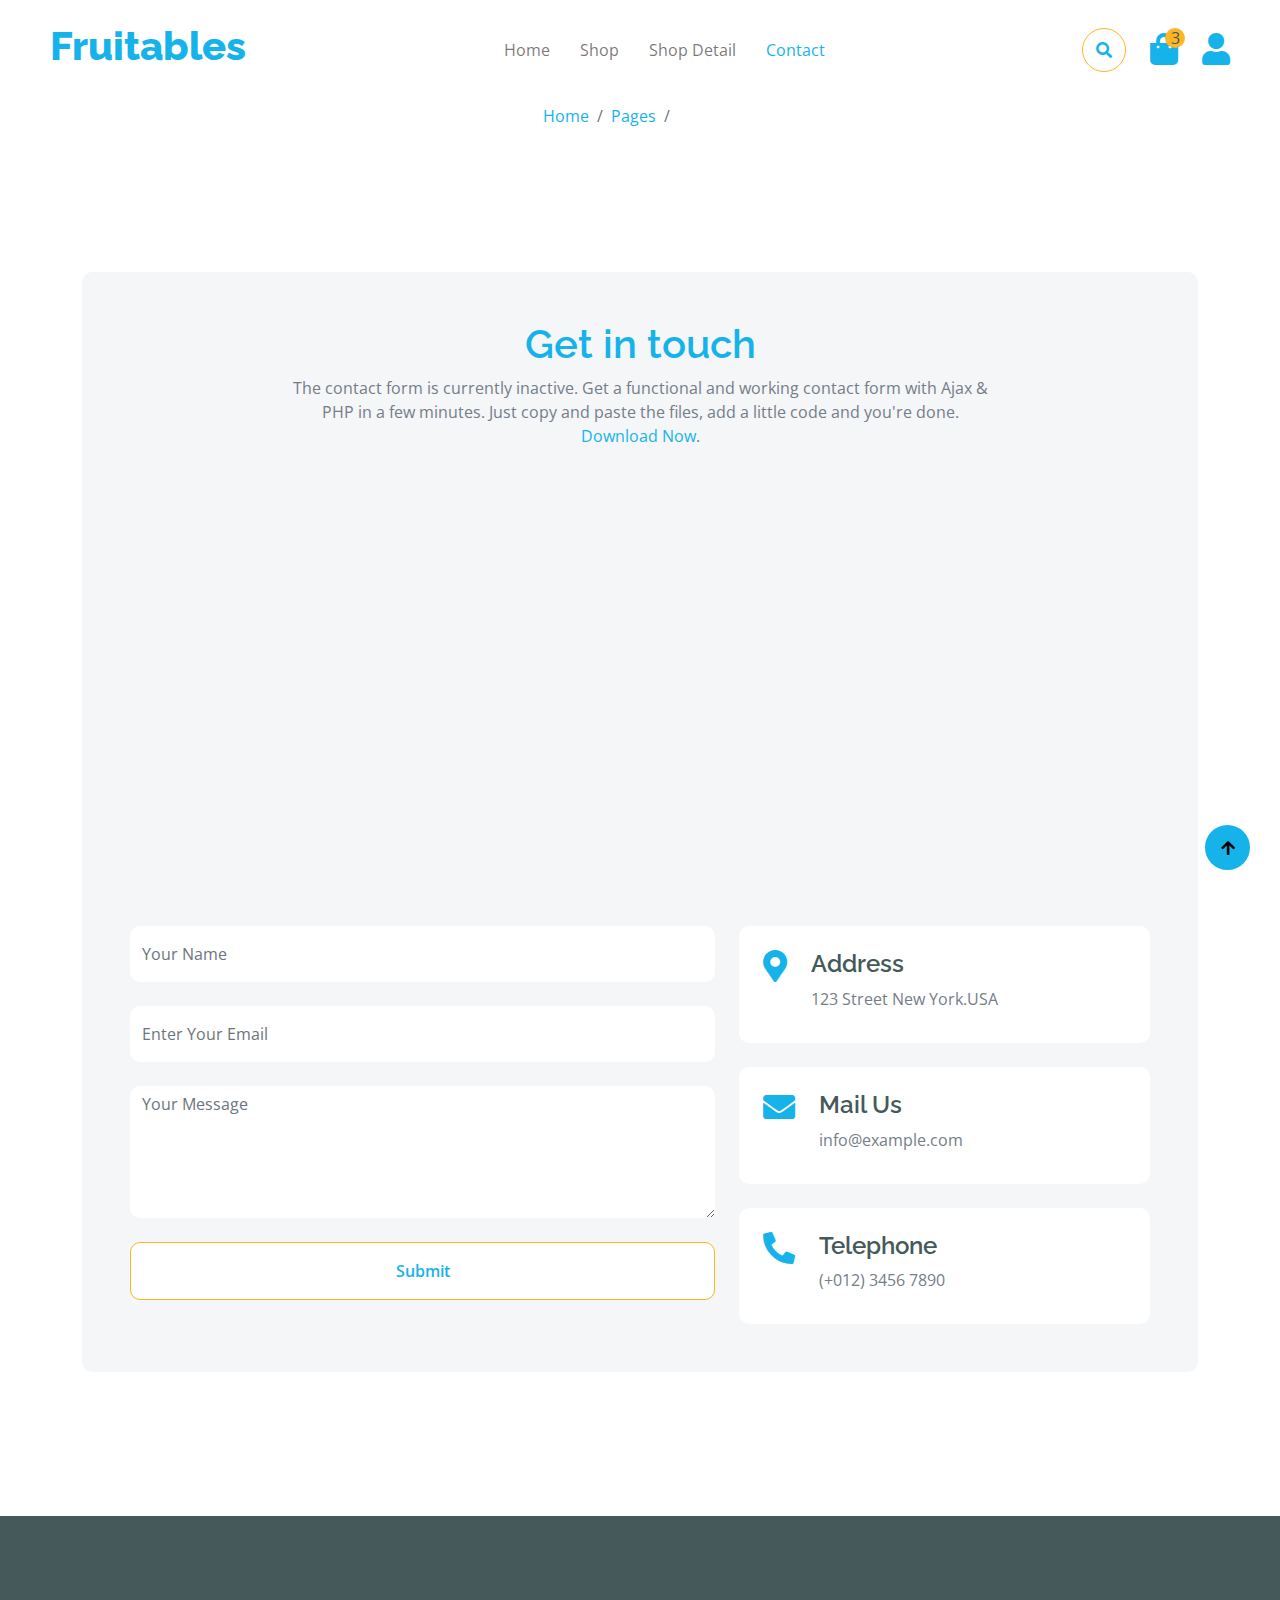
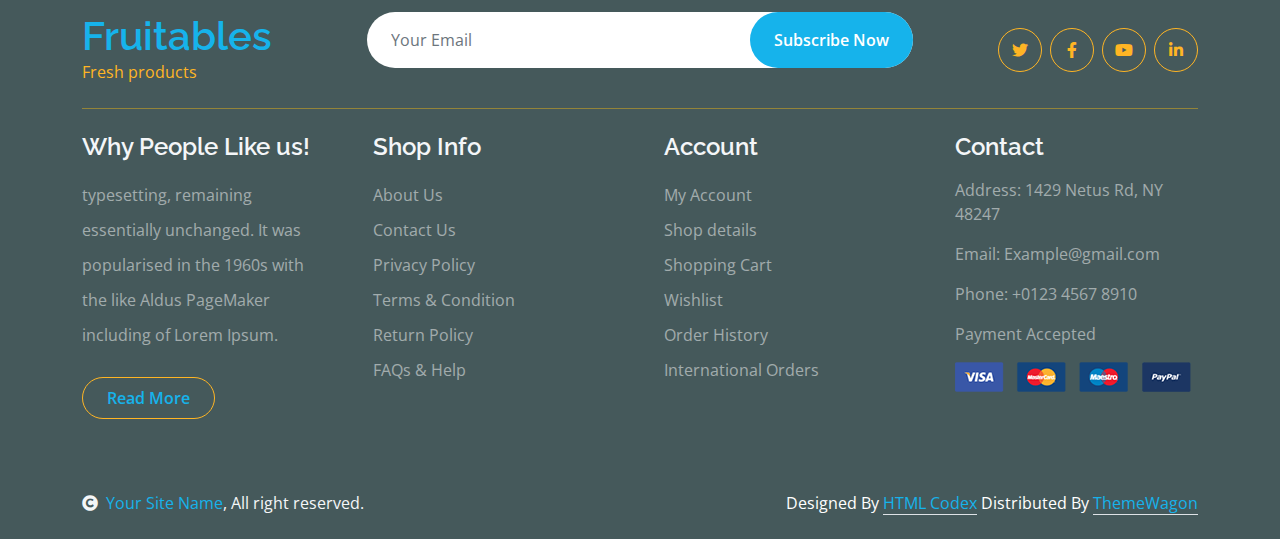
<file: contact.html>
<!DOCTYPE html>
<html lang="en">

    <head>
        <meta charset="utf-8">
        <title>Fruitables - Vegetable Website Template</title>
        <meta content="width=device-width, initial-scale=1.0" name="viewport">
        <meta content="" name="keywords">
        <meta content="" name="description">

        <!-- Google Web Fonts -->
        <link rel="preconnect" href="https://fonts.googleapis.com">
        <link rel="preconnect" href="https://fonts.gstatic.com" crossorigin>
        <link href="https://fonts.googleapis.com/css2?family=Open+Sans:wght@400;600&family=Raleway:wght@600;800&display=swap" rel="stylesheet"> 

        <!-- Icon Font Stylesheet -->
        <link rel="stylesheet" href="https://use.fontawesome.com/releases/v5.15.4/css/all.css"/>
        <link href="https://cdn.jsdelivr.net/npm/bootstrap-icons@1.4.1/font/bootstrap-icons.css" rel="stylesheet">

        <!-- Libraries Stylesheet -->
        <link href="lib/lightbox/css/lightbox.min.css" rel="stylesheet">
        <link href="lib/owlcarousel/assets/owl.carousel.min.css" rel="stylesheet">


        <!-- Customized Bootstrap Stylesheet -->
        <link href="css/bootstrap.min.css" rel="stylesheet">

        <!-- Template Stylesheet -->
        <link href="css/style.css" rel="stylesheet">
    </head>

    <body>

        <!-- Spinner Start -->
        <div id="spinner" class="show w-100 vh-100 bg-white position-fixed translate-middle top-50 start-50  d-flex align-items-center justify-content-center">
            <div class="spinner-grow text-primary" role="status"></div>
        </div>
        <!-- Spinner End -->


        <!-- Navbar start -->
        <div class="container-fluid fixed-top">
            <div class="container topbar bg-primary d-none d-lg-block">
                <div class="d-flex justify-content-between">
                    <div class="top-info ps-2">
                        <small class="me-3"><i class="fas fa-map-marker-alt me-2 text-secondary"></i> <a href="#" class="text-white">123 Street, New York</a></small>
                        <small class="me-3"><i class="fas fa-envelope me-2 text-secondary"></i><a href="#" class="text-white">Email@Example.com</a></small>
                    </div>
                    <div class="top-link pe-2">
                        <a href="#" class="text-white"><small class="text-white mx-2">Privacy Policy</small>/</a>
                        <a href="#" class="text-white"><small class="text-white mx-2">Terms of Use</small>/</a>
                        <a href="#" class="text-white"><small class="text-white ms-2">Sales and Refunds</small></a>
                    </div>
                </div>
            </div>
            <div class="container px-0">
                <nav class="navbar navbar-light bg-white navbar-expand-xl">
                    <a href="index.html" class="navbar-brand"><h1 class="text-primary display-6">Fruitables</h1></a>
                    <button class="navbar-toggler py-2 px-3" type="button" data-bs-toggle="collapse" data-bs-target="#navbarCollapse">
                        <span class="fa fa-bars text-primary"></span>
                    </button>
                    <div class="collapse navbar-collapse bg-white" id="navbarCollapse">
                        <div class="navbar-nav mx-auto">
                            <a href="index.html" class="nav-item nav-link">Home</a>
                            <a href="shop.html" class="nav-item nav-link">Shop</a>
                            <a href="shop-detail.html" class="nav-item nav-link">Shop Detail</a>
                       
                            <a href="contact.html" class="nav-item nav-link active">Contact</a>
                        </div>
                        <div class="d-flex m-3 me-0">
                            <button class="btn-search btn border border-secondary btn-md-square rounded-circle bg-white me-4" data-bs-toggle="modal" data-bs-target="#searchModal"><i class="fas fa-search text-primary"></i></button>
                            <a href="#" class="position-relative me-4 my-auto">
                                <i class="fa fa-shopping-bag fa-2x"></i>
                                <span class="position-absolute bg-secondary rounded-circle d-flex align-items-center justify-content-center text-dark px-1" style="top: -5px; left: 15px; height: 20px; min-width: 20px;">3</span>
                            </a>
                            <a href="#" class="my-auto">
                                <i class="fas fa-user fa-2x"></i>
                            </a>
                        </div>
                    </div>
                </nav>
            </div>
        </div>
        <!-- Navbar End -->


        <!-- Modal Search Start -->
        <div class="modal fade" id="searchModal" tabindex="-1" aria-labelledby="exampleModalLabel" aria-hidden="true">
            <div class="modal-dialog modal-fullscreen">
                <div class="modal-content rounded-0">
                    <div class="modal-header">
                        <h5 class="modal-title" id="exampleModalLabel">Search by keyword</h5>
                        <button type="button" class="btn-close" data-bs-dismiss="modal" aria-label="Close"></button>
                    </div>
                    <div class="modal-body d-flex align-items-center">
                        <div class="input-group w-75 mx-auto d-flex">
                            <input type="search" class="form-control p-3" placeholder="keywords" aria-describedby="search-icon-1">
                            <span id="search-icon-1" class="input-group-text p-3"><i class="fa fa-search"></i></span>
                        </div>
                    </div>
                </div>
            </div>
        </div>
        <!-- Modal Search End -->


        <!-- Single Page Header start -->
        <div class="container-fluid page-header py-5">
            <h1 class="text-center text-white display-6">Contact</h1>
            <ol class="breadcrumb justify-content-center mb-0">
                <li class="breadcrumb-item"><a href="#">Home</a></li>
                <li class="breadcrumb-item"><a href="#">Pages</a></li>
                <li class="breadcrumb-item active text-white">Contact</li>
            </ol>
        </div>
        <!-- Single Page Header End -->


        <!-- Contact Start -->
        <div class="container-fluid contact py-5">
            <div class="container py-5">
                <div class="p-5 bg-light rounded">
                    <div class="row g-4">
                        <div class="col-12">
                            <div class="text-center mx-auto" style="max-width: 700px;">
                                <h1 class="text-primary">Get in touch</h1>
                                <p class="mb-4">The contact form is currently inactive. Get a functional and working contact form with Ajax & PHP in a few minutes. Just copy and paste the files, add a little code and you're done. <a href="https://htmlcodex.com/contact-form">Download Now</a>.</p>
                            </div>
                        </div>
                        <div class="col-lg-12">
                            <div class="h-100 rounded">
                                <iframe class="rounded w-100" 
                                style="height: 400px;" src="https://www.google.com/maps/embed?pb=!1m18!1m12!1m3!1d387191.33750346623!2d-73.97968099999999!3d40.6974881!2m3!1f0!2f0!3f0!3m2!1i1024!2i768!4f13.1!3m3!1m2!1s0x89c24fa5d33f083b%3A0xc80b8f06e177fe62!2sNew%20York%2C%20NY%2C%20USA!5e0!3m2!1sen!2sbd!4v1694259649153!5m2!1sen!2sbd" 
                                loading="lazy" referrerpolicy="no-referrer-when-downgrade"></iframe>
                            </div>
                        </div>
                        <div class="col-lg-7">
                            <form action="" class="">
                                <input type="text" class="w-100 form-control border-0 py-3 mb-4" placeholder="Your Name">
                                <input type="email" class="w-100 form-control border-0 py-3 mb-4" placeholder="Enter Your Email">
                                <textarea class="w-100 form-control border-0 mb-4" rows="5" cols="10" placeholder="Your Message"></textarea>
                                <button class="w-100 btn form-control border-secondary py-3 bg-white text-primary " type="submit">Submit</button>
                            </form>
                        </div>
                        <div class="col-lg-5">
                            <div class="d-flex p-4 rounded mb-4 bg-white">
                                <i class="fas fa-map-marker-alt fa-2x text-primary me-4"></i>
                                <div>
                                    <h4>Address</h4>
                                    <p class="mb-2">123 Street New York.USA</p>
                                </div>
                            </div>
                            <div class="d-flex p-4 rounded mb-4 bg-white">
                                <i class="fas fa-envelope fa-2x text-primary me-4"></i>
                                <div>
                                    <h4>Mail Us</h4>
                                    <p class="mb-2">info@example.com</p>
                                </div>
                            </div>
                            <div class="d-flex p-4 rounded bg-white">
                                <i class="fa fa-phone-alt fa-2x text-primary me-4"></i>
                                <div>
                                    <h4>Telephone</h4>
                                    <p class="mb-2">(+012) 3456 7890</p>
                                </div>
                            </div>
                        </div>
                    </div>
                </div>
            </div>
        </div>
        <!-- Contact End -->


        <!-- Footer Start -->
        <div class="container-fluid bg-dark text-white-50 footer pt-5 mt-5">
            <div class="container py-5">
                <div class="pb-4 mb-4" style="border-bottom: 1px solid rgba(226, 175, 24, 0.5) ;">
                    <div class="row g-4">
                        <div class="col-lg-3">
                            <a href="#">
                                <h1 class="text-primary mb-0">Fruitables</h1>
                                <p class="text-secondary mb-0">Fresh products</p>
                            </a>
                        </div>
                        <div class="col-lg-6">
                            <div class="position-relative mx-auto">
                                <input class="form-control border-0 w-100 py-3 px-4 rounded-pill" type="number" placeholder="Your Email">
                                <button type="submit" class="btn btn-primary border-0 border-secondary py-3 px-4 position-absolute rounded-pill text-white" style="top: 0; right: 0;">Subscribe Now</button>
                            </div>
                        </div>
                        <div class="col-lg-3">
                            <div class="d-flex justify-content-end pt-3">
                                <a class="btn  btn-outline-secondary me-2 btn-md-square rounded-circle" href=""><i class="fab fa-twitter"></i></a>
                                <a class="btn btn-outline-secondary me-2 btn-md-square rounded-circle" href=""><i class="fab fa-facebook-f"></i></a>
                                <a class="btn btn-outline-secondary me-2 btn-md-square rounded-circle" href=""><i class="fab fa-youtube"></i></a>
                                <a class="btn btn-outline-secondary btn-md-square rounded-circle" href=""><i class="fab fa-linkedin-in"></i></a>
                            </div>
                        </div>
                    </div>
                </div>
                <div class="row g-5">
                    <div class="col-lg-3 col-md-6">
                        <div class="footer-item">
                            <h4 class="text-light mb-3">Why People Like us!</h4>
                            <p class="mb-4">typesetting, remaining essentially unchanged. It was 
                                popularised in the 1960s with the like Aldus PageMaker including of Lorem Ipsum.</p>
                            <a href="" class="btn border-secondary py-2 px-4 rounded-pill text-primary">Read More</a>
                        </div>
                    </div>
                    <div class="col-lg-3 col-md-6">
                        <div class="d-flex flex-column text-start footer-item">
                            <h4 class="text-light mb-3">Shop Info</h4>
                            <a class="btn-link" href="">About Us</a>
                            <a class="btn-link" href="">Contact Us</a>
                            <a class="btn-link" href="">Privacy Policy</a>
                            <a class="btn-link" href="">Terms & Condition</a>
                            <a class="btn-link" href="">Return Policy</a>
                            <a class="btn-link" href="">FAQs & Help</a>
                        </div>
                    </div>
                    <div class="col-lg-3 col-md-6">
                        <div class="d-flex flex-column text-start footer-item">
                            <h4 class="text-light mb-3">Account</h4>
                            <a class="btn-link" href="">My Account</a>
                            <a class="btn-link" href="">Shop details</a>
                            <a class="btn-link" href="">Shopping Cart</a>
                            <a class="btn-link" href="">Wishlist</a>
                            <a class="btn-link" href="">Order History</a>
                            <a class="btn-link" href="">International Orders</a>
                        </div>
                    </div>
                    <div class="col-lg-3 col-md-6">
                        <div class="footer-item">
                            <h4 class="text-light mb-3">Contact</h4>
                            <p>Address: 1429 Netus Rd, NY 48247</p>
                            <p>Email: Example@gmail.com</p>
                            <p>Phone: +0123 4567 8910</p>
                            <p>Payment Accepted</p>
                            <img src="img/payment.png" class="img-fluid" alt="">
                        </div>
                    </div>
                </div>
            </div>
        </div>
        <!-- Footer End -->

        <!-- Copyright Start -->
        <div class="container-fluid copyright bg-dark py-4">
            <div class="container">
                <div class="row">
                    <div class="col-md-6 text-center text-md-start mb-3 mb-md-0">
                        <span class="text-light"><a href="#"><i class="fas fa-copyright text-light me-2"></i>Your Site Name</a>, All right reserved.</span>
                    </div>
                    <div class="col-md-6 my-auto text-center text-md-end text-white">
                        <!--/*** This template is free as long as you keep the below author’s credit link/attribution link/backlink. ***/-->
                        <!--/*** If you'd like to use the template without the below author’s credit link/attribution link/backlink, ***/-->
                        <!--/*** you can purchase the Credit Removal License from "https://htmlcodex.com/credit-removal". ***/-->
                        Designed By <a class="border-bottom" href="https://htmlcodex.com">HTML Codex</a> Distributed By <a class="border-bottom" href="https://themewagon.com">ThemeWagon</a>
                    </div>
                </div>
            </div>
        </div>
        <!-- Copyright End -->



        <!-- Back to Top -->
        <a href="#" class="btn btn-primary border-3 border-primary rounded-circle back-to-top"><i class="fa fa-arrow-up"></i></a>   

        
    <!-- JavaScript Libraries -->
    <script src="https://ajax.googleapis.com/ajax/libs/jquery/3.6.4/jquery.min.js"></script>
    <script src="https://cdn.jsdelivr.net/npm/bootstrap@5.0.0/dist/js/bootstrap.bundle.min.js"></script>
    <script src="lib/easing/easing.min.js"></script>
    <script src="lib/waypoints/waypoints.min.js"></script>
    <script src="lib/lightbox/js/lightbox.min.js"></script>
    <script src="lib/owlcarousel/owl.carousel.min.js"></script>

    <!-- Template Javascript -->
    <script src="js/main.js"></script>
    </body>

</html>
</file>
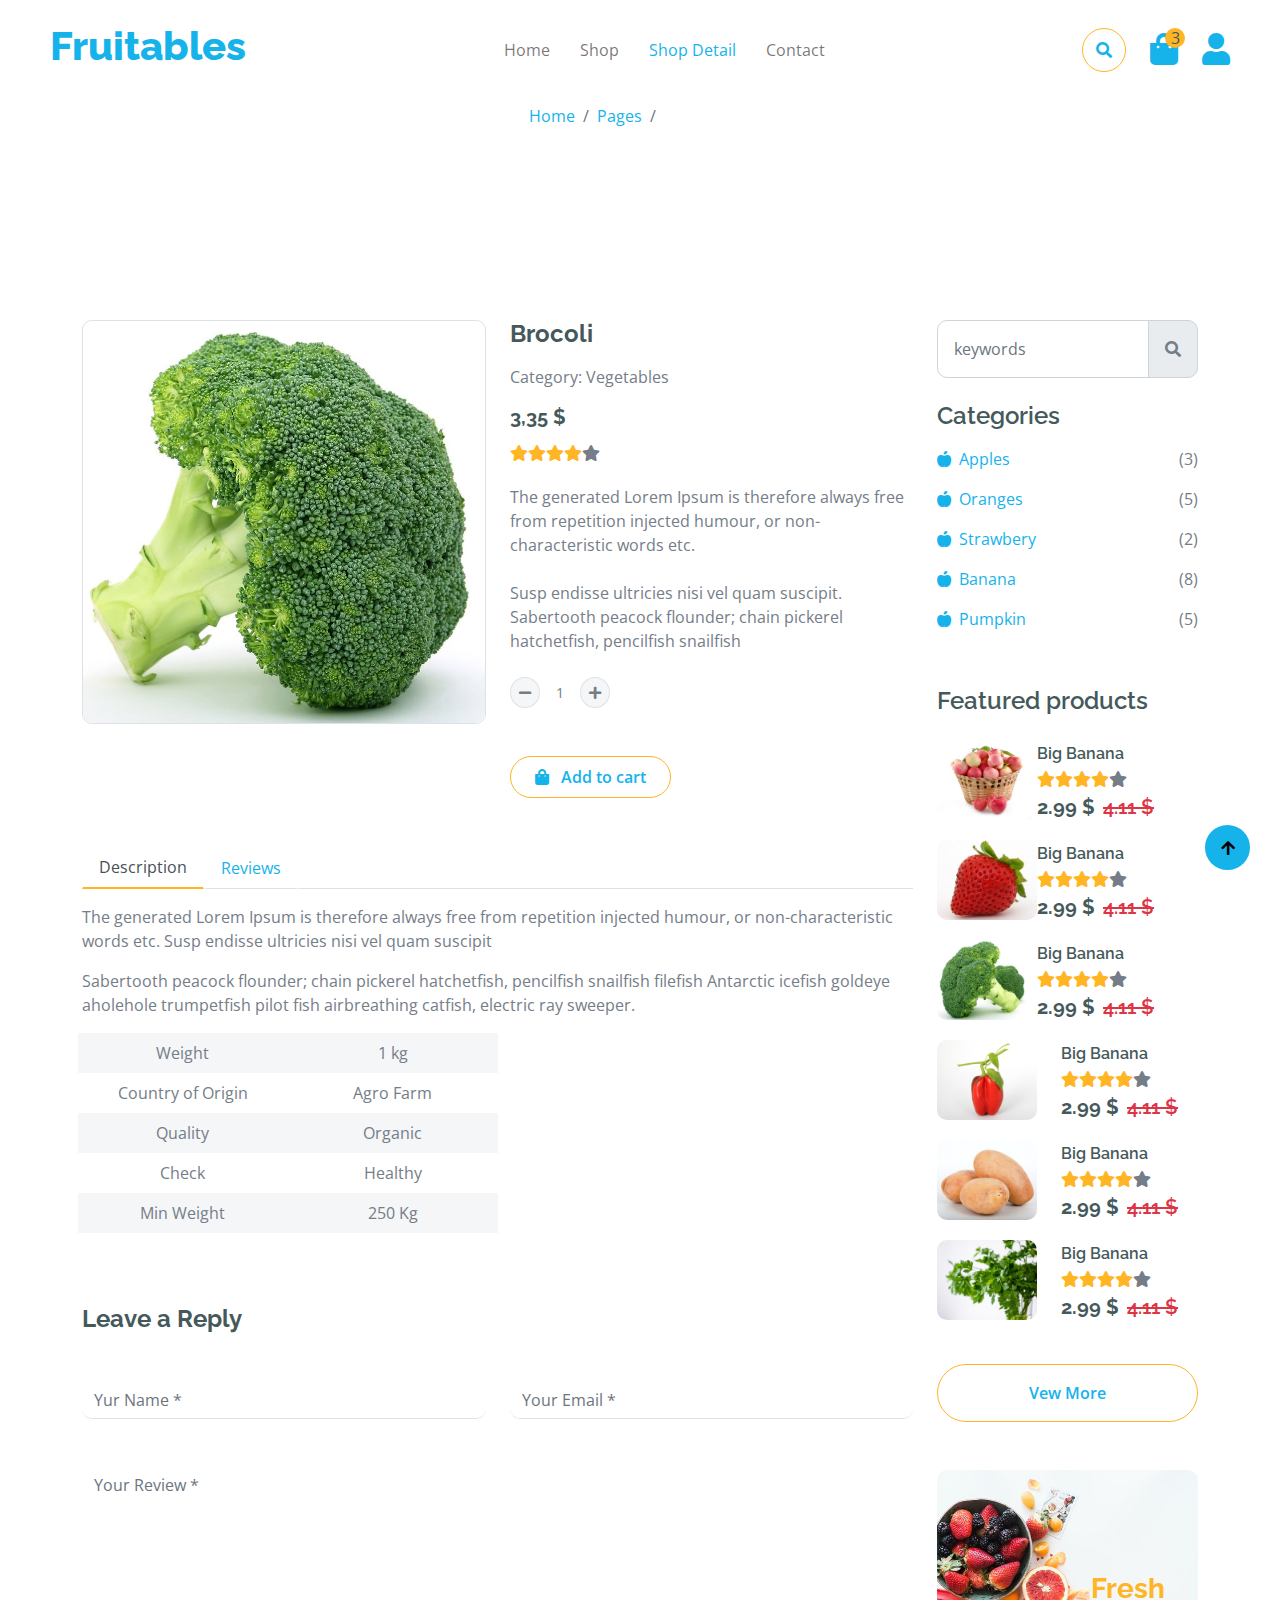
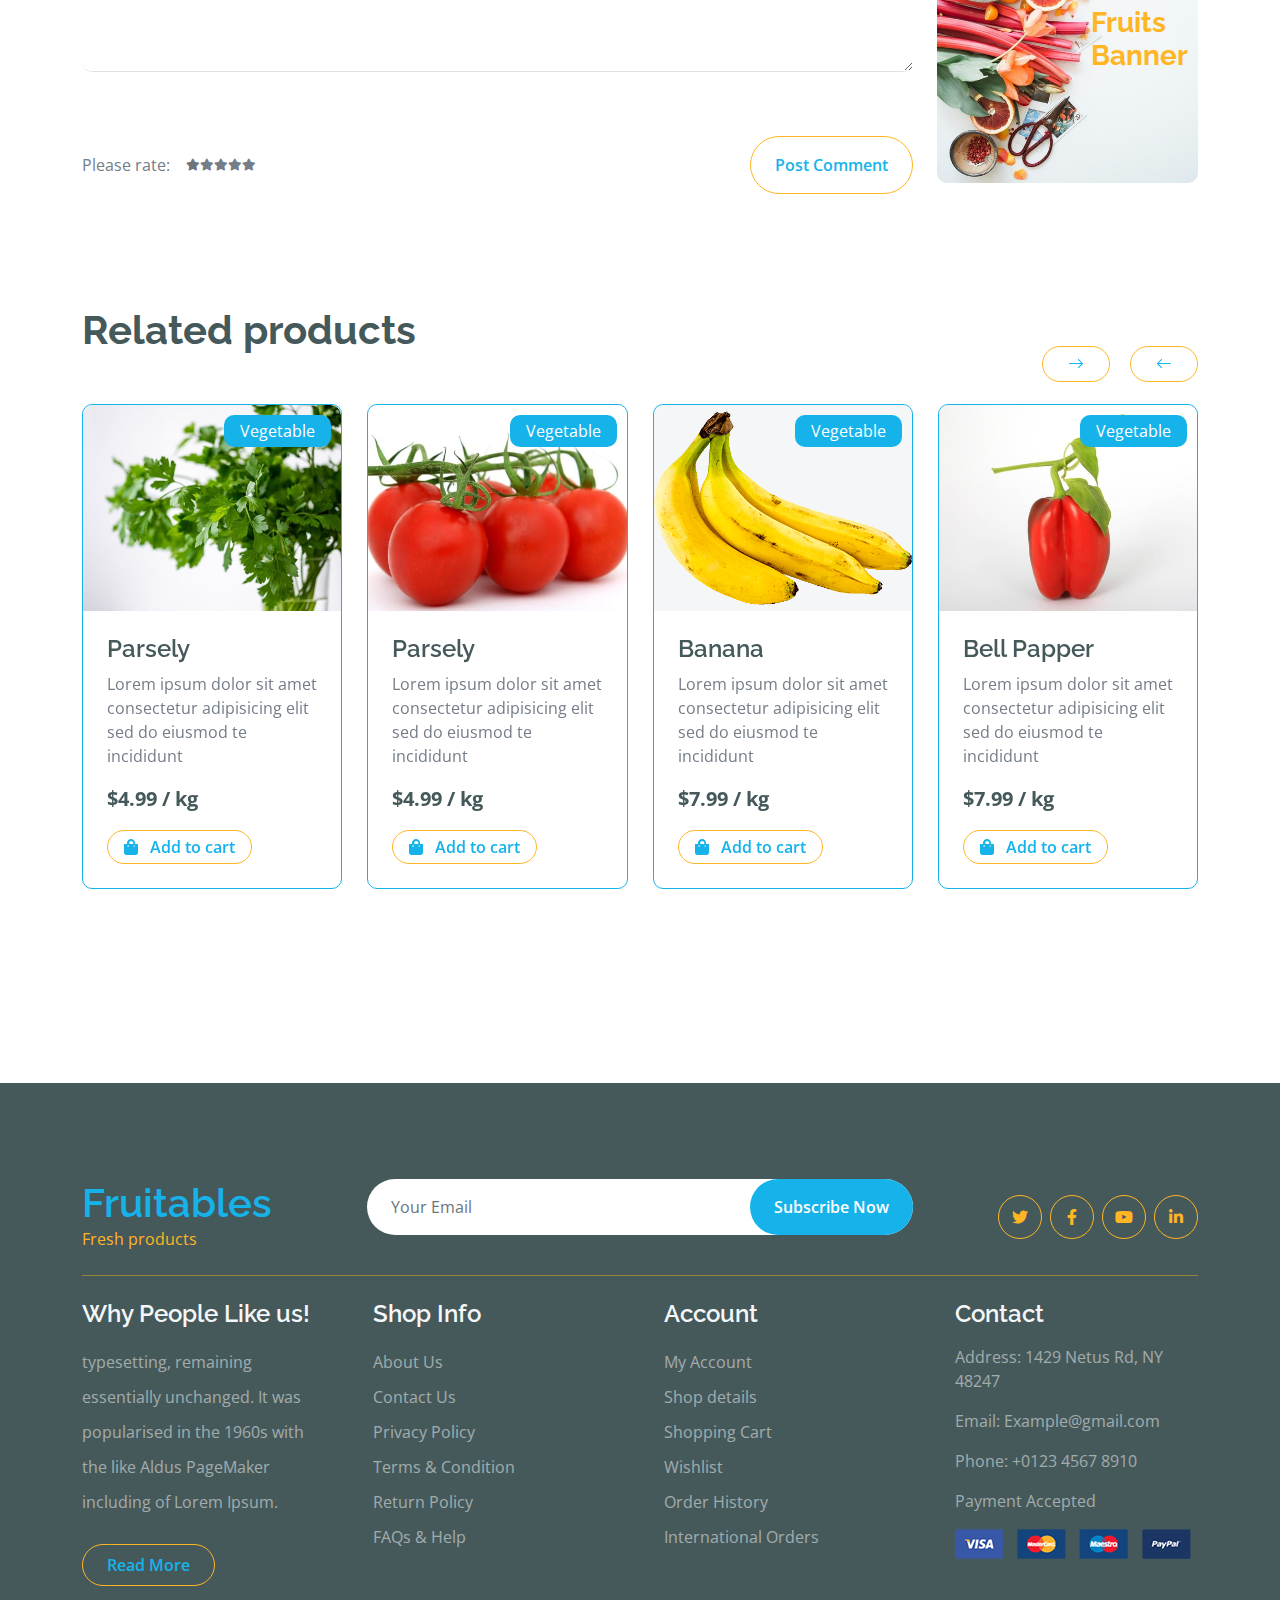
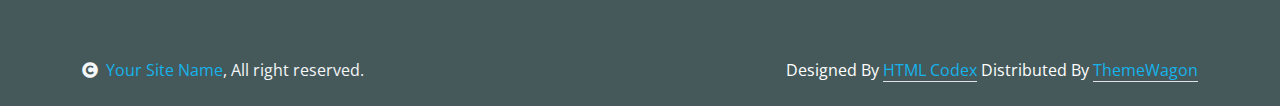
<file: shop-detail.html>
<!DOCTYPE html>
<html lang="en">

    <head>
        <meta charset="utf-8">
        <title>Fruitables - Vegetable Website Template</title>
        <meta content="width=device-width, initial-scale=1.0" name="viewport">
        <meta content="" name="keywords">
        <meta content="" name="description">

        <!-- Google Web Fonts -->
        <link rel="preconnect" href="https://fonts.googleapis.com">
        <link rel="preconnect" href="https://fonts.gstatic.com" crossorigin>
        <link href="https://fonts.googleapis.com/css2?family=Open+Sans:wght@400;600&family=Raleway:wght@600;800&display=swap" rel="stylesheet"> 

        <!-- Icon Font Stylesheet -->
        <link rel="stylesheet" href="https://use.fontawesome.com/releases/v5.15.4/css/all.css"/>
        <link href="https://cdn.jsdelivr.net/npm/bootstrap-icons@1.4.1/font/bootstrap-icons.css" rel="stylesheet">

        <!-- Libraries Stylesheet -->
        <link href="lib/lightbox/css/lightbox.min.css" rel="stylesheet">
        <link href="lib/owlcarousel/assets/owl.carousel.min.css" rel="stylesheet">


        <!-- Customized Bootstrap Stylesheet -->
        <link href="css/bootstrap.min.css" rel="stylesheet">

        <!-- Template Stylesheet -->
        <link href="css/style.css" rel="stylesheet">
    </head>

    <body>

        <!-- Spinner Start -->
        <div id="spinner" class="show w-100 vh-100 bg-white position-fixed translate-middle top-50 start-50  d-flex align-items-center justify-content-center">
            <div class="spinner-grow text-primary" role="status"></div>
        </div>
        <!-- Spinner End -->


        <!-- Navbar start -->
        <div class="container-fluid fixed-top">
            <div class="container topbar bg-primary d-none d-lg-block">
                <div class="d-flex justify-content-between">
                    <div class="top-info ps-2">
                        <small class="me-3"><i class="fas fa-map-marker-alt me-2 text-secondary"></i> <a href="#" class="text-white">123 Street, New York</a></small>
                        <small class="me-3"><i class="fas fa-envelope me-2 text-secondary"></i><a href="#" class="text-white">Email@Example.com</a></small>
                    </div>
                    <div class="top-link pe-2">
                        <a href="#" class="text-white"><small class="text-white mx-2">Privacy Policy</small>/</a>
                        <a href="#" class="text-white"><small class="text-white mx-2">Terms of Use</small>/</a>
                        <a href="#" class="text-white"><small class="text-white ms-2">Sales and Refunds</small></a>
                    </div>
                </div>
            </div>
            <div class="container px-0">
                <nav class="navbar navbar-light bg-white navbar-expand-xl">
                    <a href="index.html" class="navbar-brand"><h1 class="text-primary display-6">Fruitables</h1></a>
                    <button class="navbar-toggler py-2 px-3" type="button" data-bs-toggle="collapse" data-bs-target="#navbarCollapse">
                        <span class="fa fa-bars text-primary"></span>
                    </button>
                    <div class="collapse navbar-collapse bg-white" id="navbarCollapse">
                        <div class="navbar-nav mx-auto">
                            <a href="index.html" class="nav-item nav-link">Home</a>
                            <a href="shop.html" class="nav-item nav-link">Shop</a>
                            <a href="shop-detail.html" class="nav-item nav-link active">Shop Detail</a>
                            <a href="contact.html" class="nav-item nav-link">Contact</a>
                        </div>
                        <div class="d-flex m-3 me-0">
                            <button class="btn-search btn border border-secondary btn-md-square rounded-circle bg-white me-4" data-bs-toggle="modal" data-bs-target="#searchModal"><i class="fas fa-search text-primary"></i></button>
                            <a href="#" class="position-relative me-4 my-auto">
                                <i class="fa fa-shopping-bag fa-2x"></i>
                                <span class="position-absolute bg-secondary rounded-circle d-flex align-items-center justify-content-center text-dark px-1" style="top: -5px; left: 15px; height: 20px; min-width: 20px;">3</span>
                            </a>
                            <a href="#" class="my-auto">
                                <i class="fas fa-user fa-2x"></i>
                            </a>
                        </div>
                    </div>
                </nav>
            </div>
        </div>
        <!-- Navbar End -->


        <!-- Modal Search Start -->
        <div class="modal fade" id="searchModal" tabindex="-1" aria-labelledby="exampleModalLabel" aria-hidden="true">
            <div class="modal-dialog modal-fullscreen">
                <div class="modal-content rounded-0">
                    <div class="modal-header">
                        <h5 class="modal-title" id="exampleModalLabel">Search by keyword</h5>
                        <button type="button" class="btn-close" data-bs-dismiss="modal" aria-label="Close"></button>
                    </div>
                    <div class="modal-body d-flex align-items-center">
                        <div class="input-group w-75 mx-auto d-flex">
                            <input type="search" class="form-control p-3" placeholder="keywords" aria-describedby="search-icon-1">
                            <span id="search-icon-1" class="input-group-text p-3"><i class="fa fa-search"></i></span>
                        </div>
                    </div>
                </div>
            </div>
        </div>
        <!-- Modal Search End -->


        <!-- Single Page Header start -->
        <div class="container-fluid page-header py-5">
            <h1 class="text-center text-white display-6">Shop Detail</h1>
            <ol class="breadcrumb justify-content-center mb-0">
                <li class="breadcrumb-item"><a href="#">Home</a></li>
                <li class="breadcrumb-item"><a href="#">Pages</a></li>
                <li class="breadcrumb-item active text-white">Shop Detail</li>
            </ol>
        </div>
        <!-- Single Page Header End -->


        <!-- Single Product Start -->
        <div class="container-fluid py-5 mt-5">
            <div class="container py-5">
                <div class="row g-4 mb-5">
                    <div class="col-lg-8 col-xl-9">
                        <div class="row g-4">
                            <div class="col-lg-6">
                                <div class="border rounded">
                                    <a href="#">
                                        <img src="img/single-item.jpg" class="img-fluid rounded" alt="Image">
                                    </a>
                                </div>
                            </div>
                            <div class="col-lg-6">
                                <h4 class="fw-bold mb-3">Brocoli</h4>
                                <p class="mb-3">Category: Vegetables</p>
                                <h5 class="fw-bold mb-3">3,35 $</h5>
                                <div class="d-flex mb-4">
                                    <i class="fa fa-star text-secondary"></i>
                                    <i class="fa fa-star text-secondary"></i>
                                    <i class="fa fa-star text-secondary"></i>
                                    <i class="fa fa-star text-secondary"></i>
                                    <i class="fa fa-star"></i>
                                </div>
                                <p class="mb-4">The generated Lorem Ipsum is therefore always free from repetition injected humour, or non-characteristic words etc.</p>
                                <p class="mb-4">Susp endisse ultricies nisi vel quam suscipit. Sabertooth peacock flounder; chain pickerel hatchetfish, pencilfish snailfish</p>
                                <div class="input-group quantity mb-5" style="width: 100px;">
                                    <div class="input-group-btn">
                                        <button class="btn btn-sm btn-minus rounded-circle bg-light border" >
                                            <i class="fa fa-minus"></i>
                                        </button>
                                    </div>
                                    <input type="text" class="form-control form-control-sm text-center border-0" value="1">
                                    <div class="input-group-btn">
                                        <button class="btn btn-sm btn-plus rounded-circle bg-light border">
                                            <i class="fa fa-plus"></i>
                                        </button>
                                    </div>
                                </div>
                                <a href="#" class="btn border border-secondary rounded-pill px-4 py-2 mb-4 text-primary"><i class="fa fa-shopping-bag me-2 text-primary"></i> Add to cart</a>
                            </div>
                            <div class="col-lg-12">
                                <nav>
                                    <div class="nav nav-tabs mb-3">
                                        <button class="nav-link active border-white border-bottom-0" type="button" role="tab"
                                            id="nav-about-tab" data-bs-toggle="tab" data-bs-target="#nav-about"
                                            aria-controls="nav-about" aria-selected="true">Description</button>
                                        <button class="nav-link border-white border-bottom-0" type="button" role="tab"
                                            id="nav-mission-tab" data-bs-toggle="tab" data-bs-target="#nav-mission"
                                            aria-controls="nav-mission" aria-selected="false">Reviews</button>
                                    </div>
                                </nav>
                                <div class="tab-content mb-5">
                                    <div class="tab-pane active" id="nav-about" role="tabpanel" aria-labelledby="nav-about-tab">
                                        <p>The generated Lorem Ipsum is therefore always free from repetition injected humour, or non-characteristic words etc. 
                                            Susp endisse ultricies nisi vel quam suscipit </p>
                                        <p>Sabertooth peacock flounder; chain pickerel hatchetfish, pencilfish snailfish filefish Antarctic 
                                            icefish goldeye aholehole trumpetfish pilot fish airbreathing catfish, electric ray sweeper.</p>
                                        <div class="px-2">
                                            <div class="row g-4">
                                                <div class="col-6">
                                                    <div class="row bg-light align-items-center text-center justify-content-center py-2">
                                                        <div class="col-6">
                                                            <p class="mb-0">Weight</p>
                                                        </div>
                                                        <div class="col-6">
                                                            <p class="mb-0">1 kg</p>
                                                        </div>
                                                    </div>
                                                    <div class="row text-center align-items-center justify-content-center py-2">
                                                        <div class="col-6">
                                                            <p class="mb-0">Country of Origin</p>
                                                        </div>
                                                        <div class="col-6">
                                                            <p class="mb-0">Agro Farm</p>
                                                        </div>
                                                    </div>
                                                    <div class="row bg-light text-center align-items-center justify-content-center py-2">
                                                        <div class="col-6">
                                                            <p class="mb-0">Quality</p>
                                                        </div>
                                                        <div class="col-6">
                                                            <p class="mb-0">Organic</p>
                                                        </div>
                                                    </div>
                                                    <div class="row text-center align-items-center justify-content-center py-2">
                                                        <div class="col-6">
                                                            <p class="mb-0">Сheck</p>
                                                        </div>
                                                        <div class="col-6">
                                                            <p class="mb-0">Healthy</p>
                                                        </div>
                                                    </div>
                                                    <div class="row bg-light text-center align-items-center justify-content-center py-2">
                                                        <div class="col-6">
                                                            <p class="mb-0">Min Weight</p>
                                                        </div>
                                                        <div class="col-6">
                                                            <p class="mb-0">250 Kg</p>
                                                        </div>
                                                    </div>
                                                </div>
                                            </div>
                                        </div>
                                    </div>
                                    <div class="tab-pane" id="nav-mission" role="tabpanel" aria-labelledby="nav-mission-tab">
                                        <div class="d-flex">
                                            <img src="img/avatar.jpg" class="img-fluid rounded-circle p-3" style="width: 100px; height: 100px;" alt="">
                                            <div class="">
                                                <p class="mb-2" style="font-size: 14px;">April 12, 2024</p>
                                                <div class="d-flex justify-content-between">
                                                    <h5>Jason Smith</h5>
                                                    <div class="d-flex mb-3">
                                                        <i class="fa fa-star text-secondary"></i>
                                                        <i class="fa fa-star text-secondary"></i>
                                                        <i class="fa fa-star text-secondary"></i>
                                                        <i class="fa fa-star text-secondary"></i>
                                                        <i class="fa fa-star"></i>
                                                    </div>
                                                </div>
                                                <p>The generated Lorem Ipsum is therefore always free from repetition injected humour, or non-characteristic 
                                                    words etc. Susp endisse ultricies nisi vel quam suscipit </p>
                                            </div>
                                        </div>
                                        <div class="d-flex">
                                            <img src="img/avatar.jpg" class="img-fluid rounded-circle p-3" style="width: 100px; height: 100px;" alt="">
                                            <div class="">
                                                <p class="mb-2" style="font-size: 14px;">April 12, 2024</p>
                                                <div class="d-flex justify-content-between">
                                                    <h5>Sam Peters</h5>
                                                    <div class="d-flex mb-3">
                                                        <i class="fa fa-star text-secondary"></i>
                                                        <i class="fa fa-star text-secondary"></i>
                                                        <i class="fa fa-star text-secondary"></i>
                                                        <i class="fa fa-star"></i>
                                                        <i class="fa fa-star"></i>
                                                    </div>
                                                </div>
                                                <p class="text-dark">The generated Lorem Ipsum is therefore always free from repetition injected humour, or non-characteristic 
                                                    words etc. Susp endisse ultricies nisi vel quam suscipit </p>
                                            </div>
                                        </div>
                                    </div>
                                    <div class="tab-pane" id="nav-vision" role="tabpanel">
                                        <p class="text-dark">Tempor erat elitr rebum at clita. Diam dolor diam ipsum et tempor sit. Aliqu diam
                                            amet diam et eos labore. 3</p>
                                        <p class="mb-0">Diam dolor diam ipsum et tempor sit. Aliqu diam amet diam et eos labore.
                                            Clita erat ipsum et lorem et sit</p>
                                    </div>
                                </div>
                            </div>
                            <form action="#">
                                <h4 class="mb-5 fw-bold">Leave a Reply</h4>
                                <div class="row g-4">
                                    <div class="col-lg-6">
                                        <div class="border-bottom rounded">
                                            <input type="text" class="form-control border-0 me-4" placeholder="Yur Name *">
                                        </div>
                                    </div>
                                    <div class="col-lg-6">
                                        <div class="border-bottom rounded">
                                            <input type="email" class="form-control border-0" placeholder="Your Email *">
                                        </div>
                                    </div>
                                    <div class="col-lg-12">
                                        <div class="border-bottom rounded my-4">
                                            <textarea name="" id="" class="form-control border-0" cols="30" rows="8" placeholder="Your Review *" spellcheck="false"></textarea>
                                        </div>
                                    </div>
                                    <div class="col-lg-12">
                                        <div class="d-flex justify-content-between py-3 mb-5">
                                            <div class="d-flex align-items-center">
                                                <p class="mb-0 me-3">Please rate:</p>
                                                <div class="d-flex align-items-center" style="font-size: 12px;">
                                                    <i class="fa fa-star text-muted"></i>
                                                    <i class="fa fa-star"></i>
                                                    <i class="fa fa-star"></i>
                                                    <i class="fa fa-star"></i>
                                                    <i class="fa fa-star"></i>
                                                </div>
                                            </div>
                                            <a href="#" class="btn border border-secondary text-primary rounded-pill px-4 py-3"> Post Comment</a>
                                        </div>
                                    </div>
                                </div>
                            </form>
                        </div>
                    </div>
                    <div class="col-lg-4 col-xl-3">
                        <div class="row g-4 fruite">
                            <div class="col-lg-12">
                                <div class="input-group w-100 mx-auto d-flex mb-4">
                                    <input type="search" class="form-control p-3" placeholder="keywords" aria-describedby="search-icon-1">
                                    <span id="search-icon-1" class="input-group-text p-3"><i class="fa fa-search"></i></span>
                                </div>
                                <div class="mb-4">
                                    <h4>Categories</h4>
                                    <ul class="list-unstyled fruite-categorie">
                                        <li>
                                            <div class="d-flex justify-content-between fruite-name">
                                                <a href="#"><i class="fas fa-apple-alt me-2"></i>Apples</a>
                                                <span>(3)</span>
                                            </div>
                                        </li>
                                        <li>
                                            <div class="d-flex justify-content-between fruite-name">
                                                <a href="#"><i class="fas fa-apple-alt me-2"></i>Oranges</a>
                                                <span>(5)</span>
                                            </div>
                                        </li>
                                        <li>
                                            <div class="d-flex justify-content-between fruite-name">
                                                <a href="#"><i class="fas fa-apple-alt me-2"></i>Strawbery</a>
                                                <span>(2)</span>
                                            </div>
                                        </li>
                                        <li>
                                            <div class="d-flex justify-content-between fruite-name">
                                                <a href="#"><i class="fas fa-apple-alt me-2"></i>Banana</a>
                                                <span>(8)</span>
                                            </div>
                                        </li>
                                        <li>
                                            <div class="d-flex justify-content-between fruite-name">
                                                <a href="#"><i class="fas fa-apple-alt me-2"></i>Pumpkin</a>
                                                <span>(5)</span>
                                            </div>
                                        </li>
                                    </ul>
                                </div>
                            </div>
                            <div class="col-lg-12">
                                <h4 class="mb-4">Featured products</h4>
                                <div class="d-flex align-items-center justify-content-start">
                                    <div class="rounded" style="width: 100px; height: 100px;">
                                        <img src="img/featur-1.jpg" class="img-fluid rounded" alt="Image">
                                    </div>
                                    <div>
                                        <h6 class="mb-2">Big Banana</h6>
                                        <div class="d-flex mb-2">
                                            <i class="fa fa-star text-secondary"></i>
                                            <i class="fa fa-star text-secondary"></i>
                                            <i class="fa fa-star text-secondary"></i>
                                            <i class="fa fa-star text-secondary"></i>
                                            <i class="fa fa-star"></i>
                                        </div>
                                        <div class="d-flex mb-2">
                                            <h5 class="fw-bold me-2">2.99 $</h5>
                                            <h5 class="text-danger text-decoration-line-through">4.11 $</h5>
                                        </div>
                                    </div>
                                </div>
                                <div class="d-flex align-items-center justify-content-start">
                                    <div class="rounded" style="width: 100px; height: 100px;">
                                        <img src="img/featur-2.jpg" class="img-fluid rounded" alt="">
                                    </div>
                                    <div>
                                        <h6 class="mb-2">Big Banana</h6>
                                        <div class="d-flex mb-2">
                                            <i class="fa fa-star text-secondary"></i>
                                            <i class="fa fa-star text-secondary"></i>
                                            <i class="fa fa-star text-secondary"></i>
                                            <i class="fa fa-star text-secondary"></i>
                                            <i class="fa fa-star"></i>
                                        </div>
                                        <div class="d-flex mb-2">
                                            <h5 class="fw-bold me-2">2.99 $</h5>
                                            <h5 class="text-danger text-decoration-line-through">4.11 $</h5>
                                        </div>
                                    </div>
                                </div>
                                <div class="d-flex align-items-center justify-content-start">
                                    <div class="rounded" style="width: 100px; height: 100px;">
                                        <img src="img/featur-3.jpg" class="img-fluid rounded" alt="">
                                    </div>
                                    <div>
                                        <h6 class="mb-2">Big Banana</h6>
                                        <div class="d-flex mb-2">
                                            <i class="fa fa-star text-secondary"></i>
                                            <i class="fa fa-star text-secondary"></i>
                                            <i class="fa fa-star text-secondary"></i>
                                            <i class="fa fa-star text-secondary"></i>
                                            <i class="fa fa-star"></i>
                                        </div>
                                        <div class="d-flex mb-2">
                                            <h5 class="fw-bold me-2">2.99 $</h5>
                                            <h5 class="text-danger text-decoration-line-through">4.11 $</h5>
                                        </div>
                                    </div>
                                </div>
                                <div class="d-flex align-items-center justify-content-start">
                                    <div class="rounded me-4" style="width: 100px; height: 100px;">
                                        <img src="img/vegetable-item-4.jpg" class="img-fluid rounded" alt="">
                                    </div>
                                    <div>
                                        <h6 class="mb-2">Big Banana</h6>
                                        <div class="d-flex mb-2">
                                            <i class="fa fa-star text-secondary"></i>
                                            <i class="fa fa-star text-secondary"></i>
                                            <i class="fa fa-star text-secondary"></i>
                                            <i class="fa fa-star text-secondary"></i>
                                            <i class="fa fa-star"></i>
                                        </div>
                                        <div class="d-flex mb-2">
                                            <h5 class="fw-bold me-2">2.99 $</h5>
                                            <h5 class="text-danger text-decoration-line-through">4.11 $</h5>
                                        </div>
                                    </div>
                                </div>
                                <div class="d-flex align-items-center justify-content-start">
                                    <div class="rounded me-4" style="width: 100px; height: 100px;">
                                        <img src="img/vegetable-item-5.jpg" class="img-fluid rounded" alt="">
                                    </div>
                                    <div>
                                        <h6 class="mb-2">Big Banana</h6>
                                        <div class="d-flex mb-2">
                                            <i class="fa fa-star text-secondary"></i>
                                            <i class="fa fa-star text-secondary"></i>
                                            <i class="fa fa-star text-secondary"></i>
                                            <i class="fa fa-star text-secondary"></i>
                                            <i class="fa fa-star"></i>
                                        </div>
                                        <div class="d-flex mb-2">
                                            <h5 class="fw-bold me-2">2.99 $</h5>
                                            <h5 class="text-danger text-decoration-line-through">4.11 $</h5>
                                        </div>
                                    </div>
                                </div>
                                <div class="d-flex align-items-center justify-content-start">
                                    <div class="rounded me-4" style="width: 100px; height: 100px;">
                                        <img src="img/vegetable-item-6.jpg" class="img-fluid rounded" alt="">
                                    </div>
                                    <div>
                                        <h6 class="mb-2">Big Banana</h6>
                                        <div class="d-flex mb-2">
                                            <i class="fa fa-star text-secondary"></i>
                                            <i class="fa fa-star text-secondary"></i>
                                            <i class="fa fa-star text-secondary"></i>
                                            <i class="fa fa-star text-secondary"></i>
                                            <i class="fa fa-star"></i>
                                        </div>
                                        <div class="d-flex mb-2">
                                            <h5 class="fw-bold me-2">2.99 $</h5>
                                            <h5 class="text-danger text-decoration-line-through">4.11 $</h5>
                                        </div>
                                    </div>
                                </div>
                                <div class="d-flex justify-content-center my-4">
                                    <a href="#" class="btn border border-secondary px-4 py-3 rounded-pill text-primary w-100">Vew More</a>
                                </div>
                            </div>
                            <div class="col-lg-12">
                                <div class="position-relative">
                                    <img src="img/banner-fruits.jpg" class="img-fluid w-100 rounded" alt="">
                                    <div class="position-absolute" style="top: 50%; right: 10px; transform: translateY(-50%);">
                                        <h3 class="text-secondary fw-bold">Fresh <br> Fruits <br> Banner</h3>
                                    </div>
                                </div>
                            </div>
                        </div>
                    </div>
                </div>
                <h1 class="fw-bold mb-0">Related products</h1>
                <div class="vesitable">
                    <div class="owl-carousel vegetable-carousel justify-content-center">
                        <div class="border border-primary rounded position-relative vesitable-item">
                            <div class="vesitable-img">
                                <img src="img/vegetable-item-6.jpg" class="img-fluid w-100 rounded-top" alt="">
                            </div>
                            <div class="text-white bg-primary px-3 py-1 rounded position-absolute" style="top: 10px; right: 10px;">Vegetable</div>
                            <div class="p-4 pb-0 rounded-bottom">
                                <h4>Parsely</h4>
                                <p>Lorem ipsum dolor sit amet consectetur adipisicing elit sed do eiusmod te incididunt</p>
                                <div class="d-flex justify-content-between flex-lg-wrap">
                                    <p class="text-dark fs-5 fw-bold">$4.99 / kg</p>
                                    <a href="#" class="btn border border-secondary rounded-pill px-3 py-1 mb-4 text-primary"><i class="fa fa-shopping-bag me-2 text-primary"></i> Add to cart</a>
                                </div>
                            </div>
                        </div>
                        <div class="border border-primary rounded position-relative vesitable-item">
                            <div class="vesitable-img">
                                <img src="img/vegetable-item-1.jpg" class="img-fluid w-100 rounded-top" alt="">
                            </div>
                            <div class="text-white bg-primary px-3 py-1 rounded position-absolute" style="top: 10px; right: 10px;">Vegetable</div>
                            <div class="p-4 pb-0 rounded-bottom">
                                <h4>Parsely</h4>
                                <p>Lorem ipsum dolor sit amet consectetur adipisicing elit sed do eiusmod te incididunt</p>
                                <div class="d-flex justify-content-between flex-lg-wrap">
                                    <p class="text-dark fs-5 fw-bold">$4.99 / kg</p>
                                    <a href="#" class="btn border border-secondary rounded-pill px-3 py-1 mb-4 text-primary"><i class="fa fa-shopping-bag me-2 text-primary"></i> Add to cart</a>
                                </div>
                            </div>
                        </div>
                        <div class="border border-primary rounded position-relative vesitable-item">
                            <div class="vesitable-img">
                                <img src="img/vegetable-item-3.png" class="img-fluid w-100 rounded-top bg-light" alt="">
                            </div>
                            <div class="text-white bg-primary px-3 py-1 rounded position-absolute" style="top: 10px; right: 10px;">Vegetable</div>
                            <div class="p-4 pb-0 rounded-bottom">
                                <h4>Banana</h4>
                                <p>Lorem ipsum dolor sit amet consectetur adipisicing elit sed do eiusmod te incididunt</p>
                                <div class="d-flex justify-content-between flex-lg-wrap">
                                    <p class="text-dark fs-5 fw-bold">$7.99 / kg</p>
                                    <a href="#" class="btn border border-secondary rounded-pill px-3 py-1 mb-4 text-primary"><i class="fa fa-shopping-bag me-2 text-primary"></i> Add to cart</a>
                                </div>
                            </div>
                        </div>
                        <div class="border border-primary rounded position-relative vesitable-item">
                            <div class="vesitable-img">
                                <img src="img/vegetable-item-4.jpg" class="img-fluid w-100 rounded-top" alt="">
                            </div>
                            <div class="text-white bg-primary px-3 py-1 rounded position-absolute" style="top: 10px; right: 10px;">Vegetable</div>
                            <div class="p-4 pb-0 rounded-bottom">
                                <h4>Bell Papper</h4>
                                <p>Lorem ipsum dolor sit amet consectetur adipisicing elit sed do eiusmod te incididunt</p>
                                <div class="d-flex justify-content-between flex-lg-wrap">
                                    <p class="text-dark fs-5 fw-bold">$7.99 / kg</p>
                                    <a href="#" class="btn border border-secondary rounded-pill px-3 py-1 mb-4 text-primary"><i class="fa fa-shopping-bag me-2 text-primary"></i> Add to cart</a>
                                </div>
                            </div>
                        </div>
                        <div class="border border-primary rounded position-relative vesitable-item">
                            <div class="vesitable-img">
                                <img src="img/vegetable-item-5.jpg" class="img-fluid w-100 rounded-top" alt="">
                            </div>
                            <div class="text-white bg-primary px-3 py-1 rounded position-absolute" style="top: 10px; right: 10px;">Vegetable</div>
                            <div class="p-4 pb-0 rounded-bottom">
                                <h4>Potatoes</h4>
                                <p>Lorem ipsum dolor sit amet consectetur adipisicing elit sed do eiusmod te incididunt</p>
                                <div class="d-flex justify-content-between flex-lg-wrap">
                                    <p class="text-dark fs-5 fw-bold">$7.99 / kg</p>
                                    <a href="#" class="btn border border-secondary rounded-pill px-3 py-1 mb-4 text-primary"><i class="fa fa-shopping-bag me-2 text-primary"></i> Add to cart</a>
                                </div>
                            </div>
                        </div>
                        <div class="border border-primary rounded position-relative vesitable-item">
                            <div class="vesitable-img">
                                <img src="img/vegetable-item-6.jpg" class="img-fluid w-100 rounded-top" alt="">
                            </div>
                            <div class="text-white bg-primary px-3 py-1 rounded position-absolute" style="top: 10px; right: 10px;">Vegetable</div>
                            <div class="p-4 pb-0 rounded-bottom">
                                <h4>Parsely</h4>
                                <p>Lorem ipsum dolor sit amet consectetur adipisicing elit sed do eiusmod te incididunt</p>
                                <div class="d-flex justify-content-between flex-lg-wrap">
                                    <p class="text-dark fs-5 fw-bold">$7.99 / kg</p>
                                    <a href="#" class="btn border border-secondary rounded-pill px-3 py-1 mb-4 text-primary"><i class="fa fa-shopping-bag me-2 text-primary"></i> Add to cart</a>
                                </div>
                            </div>
                        </div>
                        <div class="border border-primary rounded position-relative vesitable-item">
                            <div class="vesitable-img">
                                <img src="img/vegetable-item-5.jpg" class="img-fluid w-100 rounded-top" alt="">
                            </div>
                            <div class="text-white bg-primary px-3 py-1 rounded position-absolute" style="top: 10px; right: 10px;">Vegetable</div>
                            <div class="p-4 pb-0 rounded-bottom">
                                <h4>Potatoes</h4>
                                <p>Lorem ipsum dolor sit amet consectetur adipisicing elit sed do eiusmod te incididunt</p>
                                <div class="d-flex justify-content-between flex-lg-wrap">
                                    <p class="text-dark fs-5 fw-bold">$7.99 / kg</p>
                                    <a href="#" class="btn border border-secondary rounded-pill px-3 py-1 mb-4 text-primary"><i class="fa fa-shopping-bag me-2 text-primary"></i> Add to cart</a>
                                </div>
                            </div>
                        </div>
                        <div class="border border-primary rounded position-relative vesitable-item">
                            <div class="vesitable-img">
                                <img src="img/vegetable-item-6.jpg" class="img-fluid w-100 rounded-top" alt="">
                            </div>
                            <div class="text-white bg-primary px-3 py-1 rounded position-absolute" style="top: 10px; right: 10px;">Vegetable</div>
                            <div class="p-4 pb-0 rounded-bottom">
                                <h4>Parsely</h4>
                                <p>Lorem ipsum dolor sit amet consectetur adipisicing elit sed do eiusmod te incididunt</p>
                                <div class="d-flex justify-content-between flex-lg-wrap">
                                    <p class="text-dark fs-5 fw-bold">$7.99 / kg</p>
                                    <a href="#" class="btn border border-secondary rounded-pill px-3 py-1 mb-4 text-primary"><i class="fa fa-shopping-bag me-2 text-primary"></i> Add to cart</a>
                                </div>
                            </div>
                        </div>
                    </div>
                </div>
            </div>
        </div>
        <!-- Single Product End -->
    

        <!-- Footer Start -->
        <div class="container-fluid bg-dark text-white-50 footer pt-5 mt-5">
            <div class="container py-5">
                <div class="pb-4 mb-4" style="border-bottom: 1px solid rgba(226, 175, 24, 0.5) ;">
                    <div class="row g-4">
                        <div class="col-lg-3">
                            <a href="#">
                                <h1 class="text-primary mb-0">Fruitables</h1>
                                <p class="text-secondary mb-0">Fresh products</p>
                            </a>
                        </div>
                        <div class="col-lg-6">
                            <div class="position-relative mx-auto">
                                <input class="form-control border-0 w-100 py-3 px-4 rounded-pill" type="number" placeholder="Your Email">
                                <button type="submit" class="btn btn-primary border-0 border-secondary py-3 px-4 position-absolute rounded-pill text-white" style="top: 0; right: 0;">Subscribe Now</button>
                            </div>
                        </div>
                        <div class="col-lg-3">
                            <div class="d-flex justify-content-end pt-3">
                                <a class="btn  btn-outline-secondary me-2 btn-md-square rounded-circle" href=""><i class="fab fa-twitter"></i></a>
                                <a class="btn btn-outline-secondary me-2 btn-md-square rounded-circle" href=""><i class="fab fa-facebook-f"></i></a>
                                <a class="btn btn-outline-secondary me-2 btn-md-square rounded-circle" href=""><i class="fab fa-youtube"></i></a>
                                <a class="btn btn-outline-secondary btn-md-square rounded-circle" href=""><i class="fab fa-linkedin-in"></i></a>
                            </div>
                        </div>
                    </div>
                </div>
                <div class="row g-5">
                    <div class="col-lg-3 col-md-6">
                        <div class="footer-item">
                            <h4 class="text-light mb-3">Why People Like us!</h4>
                            <p class="mb-4">typesetting, remaining essentially unchanged. It was 
                                popularised in the 1960s with the like Aldus PageMaker including of Lorem Ipsum.</p>
                            <a href="" class="btn border-secondary py-2 px-4 rounded-pill text-primary">Read More</a>
                        </div>
                    </div>
                    <div class="col-lg-3 col-md-6">
                        <div class="d-flex flex-column text-start footer-item">
                            <h4 class="text-light mb-3">Shop Info</h4>
                            <a class="btn-link" href="">About Us</a>
                            <a class="btn-link" href="">Contact Us</a>
                            <a class="btn-link" href="">Privacy Policy</a>
                            <a class="btn-link" href="">Terms & Condition</a>
                            <a class="btn-link" href="">Return Policy</a>
                            <a class="btn-link" href="">FAQs & Help</a>
                        </div>
                    </div>
                    <div class="col-lg-3 col-md-6">
                        <div class="d-flex flex-column text-start footer-item">
                            <h4 class="text-light mb-3">Account</h4>
                            <a class="btn-link" href="">My Account</a>
                            <a class="btn-link" href="">Shop details</a>
                            <a class="btn-link" href="">Shopping Cart</a>
                            <a class="btn-link" href="">Wishlist</a>
                            <a class="btn-link" href="">Order History</a>
                            <a class="btn-link" href="">International Orders</a>
                        </div>
                    </div>
                    <div class="col-lg-3 col-md-6">
                        <div class="footer-item">
                            <h4 class="text-light mb-3">Contact</h4>
                            <p>Address: 1429 Netus Rd, NY 48247</p>
                            <p>Email: Example@gmail.com</p>
                            <p>Phone: +0123 4567 8910</p>
                            <p>Payment Accepted</p>
                            <img src="img/payment.png" class="img-fluid" alt="">
                        </div>
                    </div>
                </div>
            </div>
        </div>
        <!-- Footer End -->

        <!-- Copyright Start -->
        <div class="container-fluid copyright bg-dark py-4">
            <div class="container">
                <div class="row">
                    <div class="col-md-6 text-center text-md-start mb-3 mb-md-0">
                        <span class="text-light"><a href="#"><i class="fas fa-copyright text-light me-2"></i>Your Site Name</a>, All right reserved.</span>
                    </div>
                    <div class="col-md-6 my-auto text-center text-md-end text-white">
                        <!--/*** This template is free as long as you keep the below author’s credit link/attribution link/backlink. ***/-->
                        <!--/*** If you'd like to use the template without the below author’s credit link/attribution link/backlink, ***/-->
                        <!--/*** you can purchase the Credit Removal License from "https://htmlcodex.com/credit-removal". ***/-->
                        Designed By <a class="border-bottom" href="https://htmlcodex.com">HTML Codex</a> Distributed By <a class="border-bottom" href="https://themewagon.com">ThemeWagon</a>
                    </div>
                </div>
            </div>
        </div>
        <!-- Copyright End -->



        <!-- Back to Top -->
        <a href="#" class="btn btn-primary border-3 border-primary rounded-circle back-to-top"><i class="fa fa-arrow-up"></i></a>   

        
    <!-- JavaScript Libraries -->
    <script src="https://ajax.googleapis.com/ajax/libs/jquery/3.6.4/jquery.min.js"></script>
    <script src="https://cdn.jsdelivr.net/npm/bootstrap@5.0.0/dist/js/bootstrap.bundle.min.js"></script>
    <script src="lib/easing/easing.min.js"></script>
    <script src="lib/waypoints/waypoints.min.js"></script>
    <script src="lib/lightbox/js/lightbox.min.js"></script>
    <script src="lib/owlcarousel/owl.carousel.min.js"></script>

    <!-- Template Javascript -->
    <script src="js/main.js"></script>
    </body>

</html>
</file>
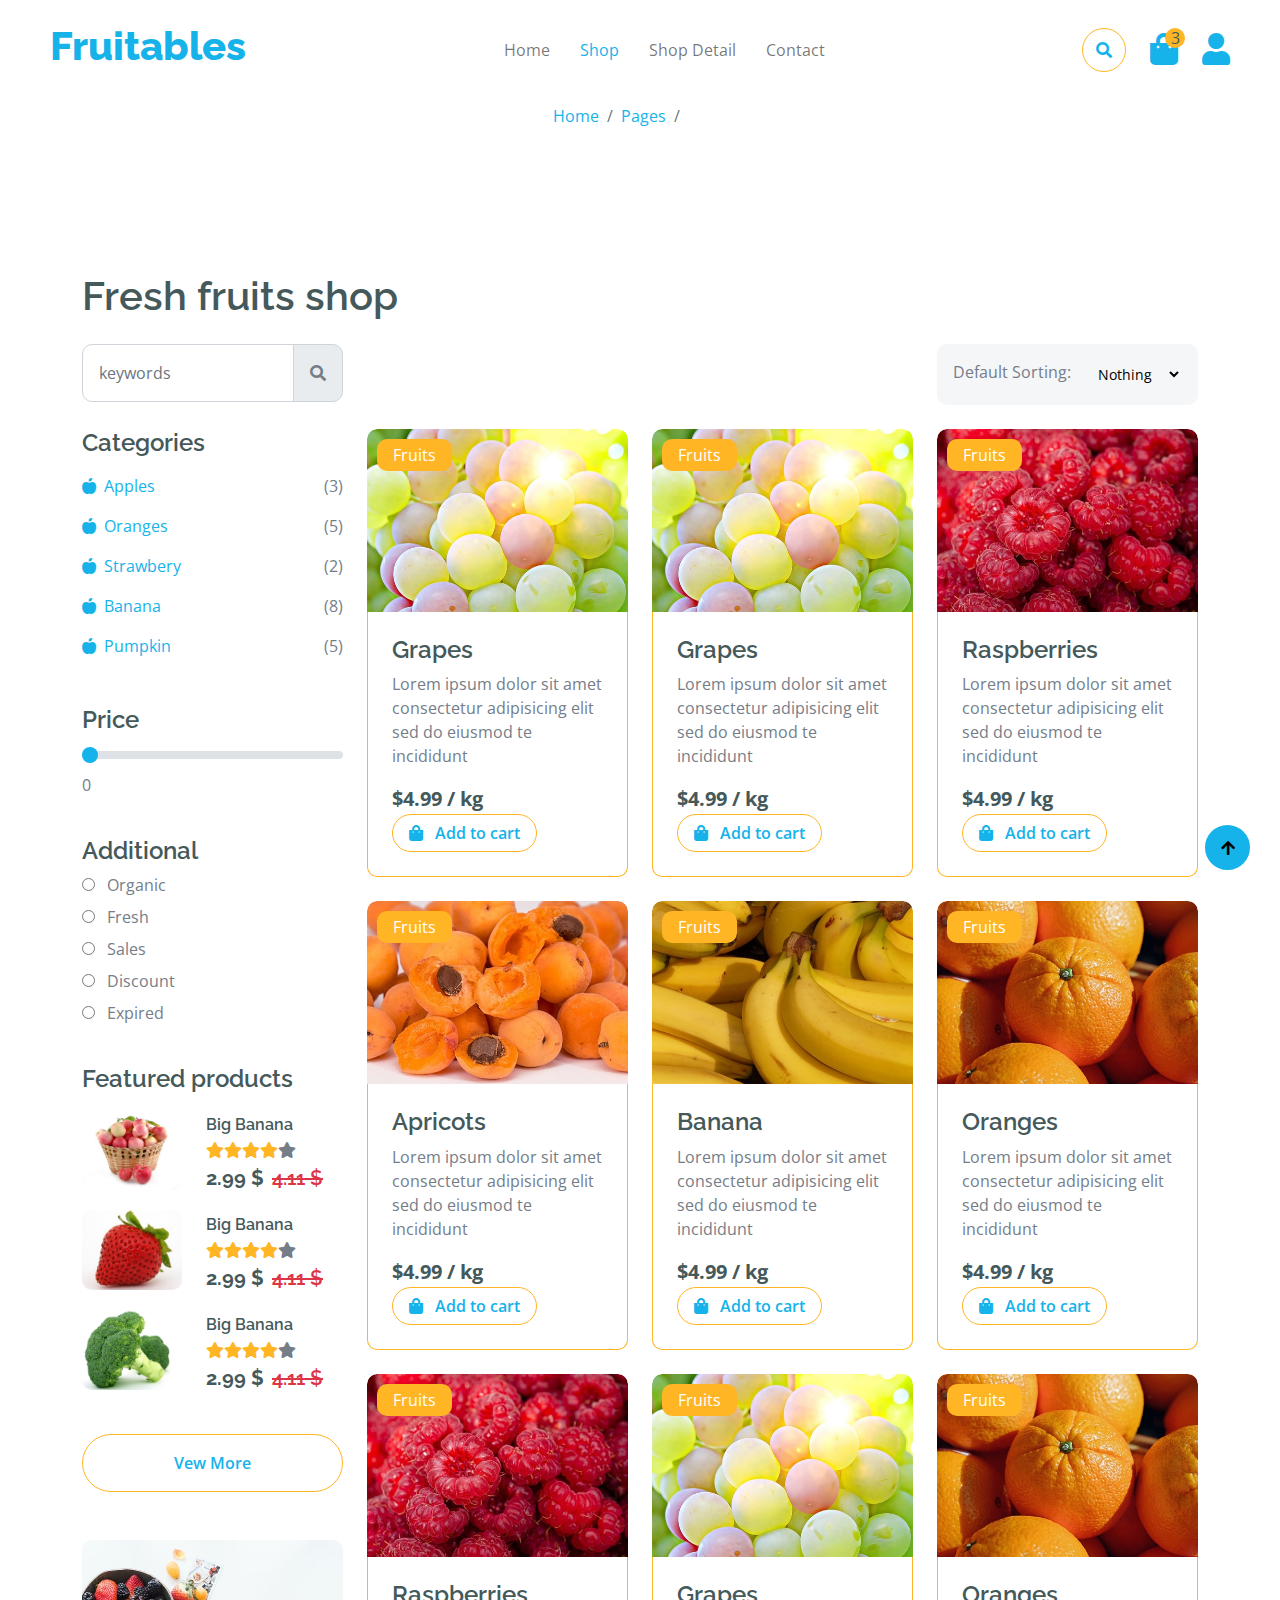
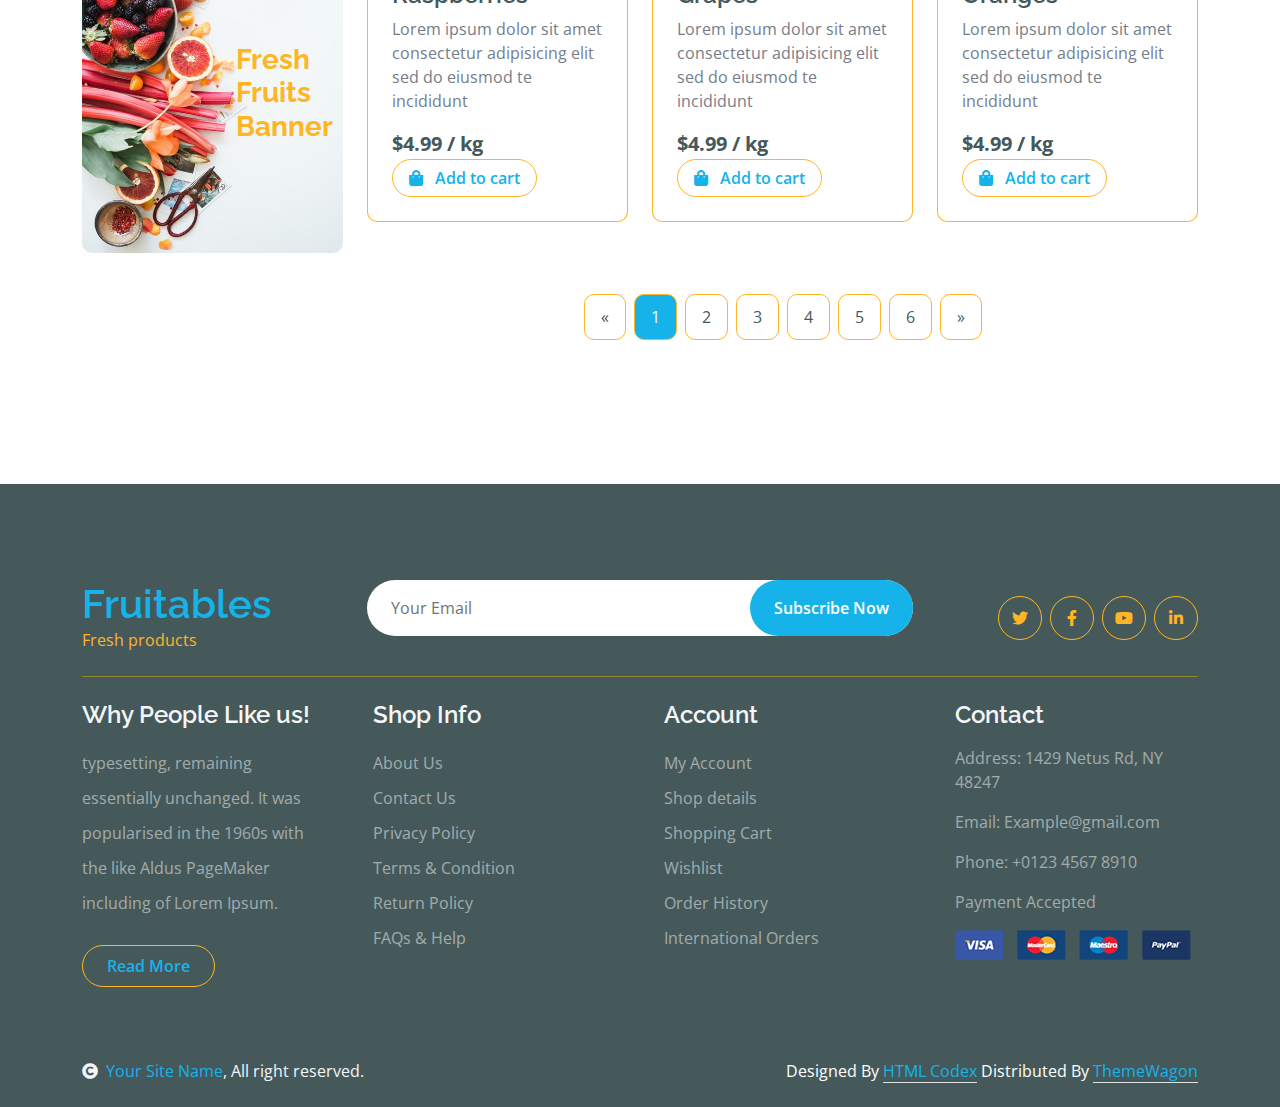
<file: shop.html>
<!DOCTYPE html>
<html lang="en">

    <head>
        <meta charset="utf-8">
        <title>Fruitables - Vegetable Website Template</title>
        <meta content="width=device-width, initial-scale=1.0" name="viewport">
        <meta content="" name="keywords">
        <meta content="" name="description">

        <!-- Google Web Fonts -->
        <link rel="preconnect" href="https://fonts.googleapis.com">
        <link rel="preconnect" href="https://fonts.gstatic.com" crossorigin>
        <link href="https://fonts.googleapis.com/css2?family=Open+Sans:wght@400;600&family=Raleway:wght@600;800&display=swap" rel="stylesheet"> 

        <!-- Icon Font Stylesheet -->
        <link rel="stylesheet" href="https://use.fontawesome.com/releases/v5.15.4/css/all.css"/>
        <link href="https://cdn.jsdelivr.net/npm/bootstrap-icons@1.4.1/font/bootstrap-icons.css" rel="stylesheet">

        <!-- Libraries Stylesheet -->
        <link href="lib/lightbox/css/lightbox.min.css" rel="stylesheet">
        <link href="lib/owlcarousel/assets/owl.carousel.min.css" rel="stylesheet">


        <!-- Customized Bootstrap Stylesheet -->
        <link href="css/bootstrap.min.css" rel="stylesheet">

        <!-- Template Stylesheet -->
        <link href="css/style.css" rel="stylesheet">
    </head>

    <body>

        <!-- Spinner Start -->
        <div id="spinner" class="show w-100 vh-100 bg-white position-fixed translate-middle top-50 start-50  d-flex align-items-center justify-content-center">
            <div class="spinner-grow text-primary" role="status"></div>
        </div>
        <!-- Spinner End -->


        <!-- Navbar start -->
        <div class="container-fluid fixed-top">
            <div class="container topbar bg-primary d-none d-lg-block">
                <div class="d-flex justify-content-between">
                    <div class="top-info ps-2">
                        <small class="me-3"><i class="fas fa-map-marker-alt me-2 text-secondary"></i> <a href="#" class="text-white">123 Street, New York</a></small>
                        <small class="me-3"><i class="fas fa-envelope me-2 text-secondary"></i><a href="#" class="text-white">Email@Example.com</a></small>
                    </div>
                    <div class="top-link pe-2">
                        <a href="#" class="text-white"><small class="text-white mx-2">Privacy Policy</small>/</a>
                        <a href="#" class="text-white"><small class="text-white mx-2">Terms of Use</small>/</a>
                        <a href="#" class="text-white"><small class="text-white ms-2">Sales and Refunds</small></a>
                    </div>
                </div>
            </div>
            <div class="container px-0">
                <nav class="navbar navbar-light bg-white navbar-expand-xl">
                    <a href="index.html" class="navbar-brand"><h1 class="text-primary display-6">Fruitables</h1></a>
                    <button class="navbar-toggler py-2 px-3" type="button" data-bs-toggle="collapse" data-bs-target="#navbarCollapse">
                        <span class="fa fa-bars text-primary"></span>
                    </button>
                    <div class="collapse navbar-collapse bg-white" id="navbarCollapse">
                        <div class="navbar-nav mx-auto">
                            <a href="index.html" class="nav-item nav-link">Home</a>
                            <a href="shop.html" class="nav-item nav-link active">Shop</a>
                            <a href="shop-detail.html" class="nav-item nav-link">Shop Detail</a>
                            <a href="contact.html" class="nav-item nav-link">Contact</a>
                        </div>
                        <div class="d-flex m-3 me-0">
                            <button class="btn-search btn border border-secondary btn-md-square rounded-circle bg-white me-4" data-bs-toggle="modal" data-bs-target="#searchModal"><i class="fas fa-search text-primary"></i></button>
                            <a href="#" class="position-relative me-4 my-auto">
                                <i class="fa fa-shopping-bag fa-2x"></i>
                                <span class="position-absolute bg-secondary rounded-circle d-flex align-items-center justify-content-center text-dark px-1" style="top: -5px; left: 15px; height: 20px; min-width: 20px;">3</span>
                            </a>
                            <a href="#" class="my-auto">
                                <i class="fas fa-user fa-2x"></i>
                            </a>
                        </div>
                    </div>
                </nav>
            </div>
        </div>
        <!-- Navbar End -->


        <!-- Modal Search Start -->
        <div class="modal fade" id="searchModal" tabindex="-1" aria-labelledby="exampleModalLabel" aria-hidden="true">
            <div class="modal-dialog modal-fullscreen">
                <div class="modal-content rounded-0">
                    <div class="modal-header">
                        <h5 class="modal-title" id="exampleModalLabel">Search by keyword</h5>
                        <button type="button" class="btn-close" data-bs-dismiss="modal" aria-label="Close"></button>
                    </div>
                    <div class="modal-body d-flex align-items-center">
                        <div class="input-group w-75 mx-auto d-flex">
                            <input type="search" class="form-control p-3" placeholder="keywords" aria-describedby="search-icon-1">
                            <span id="search-icon-1" class="input-group-text p-3"><i class="fa fa-search"></i></span>
                        </div>
                    </div>
                </div>
            </div>
        </div>
        <!-- Modal Search End -->


        <!-- Single Page Header start -->
        <div class="container-fluid page-header py-5">
            <h1 class="text-center text-white display-6">Shop</h1>
            <ol class="breadcrumb justify-content-center mb-0">
                <li class="breadcrumb-item"><a href="#">Home</a></li>
                <li class="breadcrumb-item"><a href="#">Pages</a></li>
                <li class="breadcrumb-item active text-white">Shop</li>
            </ol>
        </div>
        <!-- Single Page Header End -->


        <!-- Fruits Shop Start-->
        <div class="container-fluid fruite py-5">
            <div class="container py-5">
                <h1 class="mb-4">Fresh fruits shop</h1>
                <div class="row g-4">
                    <div class="col-lg-12">
                        <div class="row g-4">
                            <div class="col-xl-3">
                                <div class="input-group w-100 mx-auto d-flex">
                                    <input type="search" class="form-control p-3" placeholder="keywords" aria-describedby="search-icon-1">
                                    <span id="search-icon-1" class="input-group-text p-3"><i class="fa fa-search"></i></span>
                                </div>
                            </div>
                            <div class="col-6"></div>
                            <div class="col-xl-3">
                                <div class="bg-light ps-3 py-3 rounded d-flex justify-content-between mb-4">
                                    <label for="fruits">Default Sorting:</label>
                                    <select id="fruits" name="fruitlist" class="border-0 form-select-sm bg-light me-3" form="fruitform">
                                        <option value="volvo">Nothing</option>
                                        <option value="saab">Popularity</option>
                                        <option value="opel">Organic</option>
                                        <option value="audi">Fantastic</option>
                                    </select>
                                </div>
                            </div>
                        </div>
                        <div class="row g-4">
                            <div class="col-lg-3">
                                <div class="row g-4">
                                    <div class="col-lg-12">
                                        <div class="mb-3">
                                            <h4>Categories</h4>
                                            <ul class="list-unstyled fruite-categorie">
                                                <li>
                                                    <div class="d-flex justify-content-between fruite-name">
                                                        <a href="#"><i class="fas fa-apple-alt me-2"></i>Apples</a>
                                                        <span>(3)</span>
                                                    </div>
                                                </li>
                                                <li>
                                                    <div class="d-flex justify-content-between fruite-name">
                                                        <a href="#"><i class="fas fa-apple-alt me-2"></i>Oranges</a>
                                                        <span>(5)</span>
                                                    </div>
                                                </li>
                                                <li>
                                                    <div class="d-flex justify-content-between fruite-name">
                                                        <a href="#"><i class="fas fa-apple-alt me-2"></i>Strawbery</a>
                                                        <span>(2)</span>
                                                    </div>
                                                </li>
                                                <li>
                                                    <div class="d-flex justify-content-between fruite-name">
                                                        <a href="#"><i class="fas fa-apple-alt me-2"></i>Banana</a>
                                                        <span>(8)</span>
                                                    </div>
                                                </li>
                                                <li>
                                                    <div class="d-flex justify-content-between fruite-name">
                                                        <a href="#"><i class="fas fa-apple-alt me-2"></i>Pumpkin</a>
                                                        <span>(5)</span>
                                                    </div>
                                                </li>
                                            </ul>
                                        </div>
                                    </div>
                                    <div class="col-lg-12">
                                        <div class="mb-3">
                                            <h4 class="mb-2">Price</h4>
                                            <input type="range" class="form-range w-100" id="rangeInput" name="rangeInput" min="0" max="500" value="0" oninput="amount.value=rangeInput.value">
                                            <output id="amount" name="amount" min-velue="0" max-value="500" for="rangeInput">0</output>
                                        </div>
                                    </div>
                                    <div class="col-lg-12">
                                        <div class="mb-3">
                                            <h4>Additional</h4>
                                            <div class="mb-2">
                                                <input type="radio" class="me-2" id="Categories-1" name="Categories-1" value="Beverages">
                                                <label for="Categories-1"> Organic</label>
                                            </div>
                                            <div class="mb-2">
                                                <input type="radio" class="me-2" id="Categories-2" name="Categories-1" value="Beverages">
                                                <label for="Categories-2"> Fresh</label>
                                            </div>
                                            <div class="mb-2">
                                                <input type="radio" class="me-2" id="Categories-3" name="Categories-1" value="Beverages">
                                                <label for="Categories-3"> Sales</label>
                                            </div>
                                            <div class="mb-2">
                                                <input type="radio" class="me-2" id="Categories-4" name="Categories-1" value="Beverages">
                                                <label for="Categories-4"> Discount</label>
                                            </div>
                                            <div class="mb-2">
                                                <input type="radio" class="me-2" id="Categories-5" name="Categories-1" value="Beverages">
                                                <label for="Categories-5"> Expired</label>
                                            </div>
                                        </div>
                                    </div>
                                    <div class="col-lg-12">
                                        <h4 class="mb-3">Featured products</h4>
                                        <div class="d-flex align-items-center justify-content-start">
                                            <div class="rounded me-4" style="width: 100px; height: 100px;">
                                                <img src="img/featur-1.jpg" class="img-fluid rounded" alt="">
                                            </div>
                                            <div>
                                                <h6 class="mb-2">Big Banana</h6>
                                                <div class="d-flex mb-2">
                                                    <i class="fa fa-star text-secondary"></i>
                                                    <i class="fa fa-star text-secondary"></i>
                                                    <i class="fa fa-star text-secondary"></i>
                                                    <i class="fa fa-star text-secondary"></i>
                                                    <i class="fa fa-star"></i>
                                                </div>
                                                <div class="d-flex mb-2">
                                                    <h5 class="fw-bold me-2">2.99 $</h5>
                                                    <h5 class="text-danger text-decoration-line-through">4.11 $</h5>
                                                </div>
                                            </div>
                                        </div>
                                        <div class="d-flex align-items-center justify-content-start">
                                            <div class="rounded me-4" style="width: 100px; height: 100px;">
                                                <img src="img/featur-2.jpg" class="img-fluid rounded" alt="">
                                            </div>
                                            <div>
                                                <h6 class="mb-2">Big Banana</h6>
                                                <div class="d-flex mb-2">
                                                    <i class="fa fa-star text-secondary"></i>
                                                    <i class="fa fa-star text-secondary"></i>
                                                    <i class="fa fa-star text-secondary"></i>
                                                    <i class="fa fa-star text-secondary"></i>
                                                    <i class="fa fa-star"></i>
                                                </div>
                                                <div class="d-flex mb-2">
                                                    <h5 class="fw-bold me-2">2.99 $</h5>
                                                    <h5 class="text-danger text-decoration-line-through">4.11 $</h5>
                                                </div>
                                            </div>
                                        </div>
                                        <div class="d-flex align-items-center justify-content-start">
                                            <div class="rounded me-4" style="width: 100px; height: 100px;">
                                                <img src="img/featur-3.jpg" class="img-fluid rounded" alt="">
                                            </div>
                                            <div>
                                                <h6 class="mb-2">Big Banana</h6>
                                                <div class="d-flex mb-2">
                                                    <i class="fa fa-star text-secondary"></i>
                                                    <i class="fa fa-star text-secondary"></i>
                                                    <i class="fa fa-star text-secondary"></i>
                                                    <i class="fa fa-star text-secondary"></i>
                                                    <i class="fa fa-star"></i>
                                                </div>
                                                <div class="d-flex mb-2">
                                                    <h5 class="fw-bold me-2">2.99 $</h5>
                                                    <h5 class="text-danger text-decoration-line-through">4.11 $</h5>
                                                </div>
                                            </div>
                                        </div>
                                        <div class="d-flex justify-content-center my-4">
                                            <a href="#" class="btn border border-secondary px-4 py-3 rounded-pill text-primary w-100">Vew More</a>
                                        </div>
                                    </div>
                                    <div class="col-lg-12">
                                        <div class="position-relative">
                                            <img src="img/banner-fruits.jpg" class="img-fluid w-100 rounded" alt="">
                                            <div class="position-absolute" style="top: 50%; right: 10px; transform: translateY(-50%);">
                                                <h3 class="text-secondary fw-bold">Fresh <br> Fruits <br> Banner</h3>
                                            </div>
                                        </div>
                                    </div>
                                </div>
                            </div>
                            <div class="col-lg-9">
                                <div class="row g-4 justify-content-center">
                                    <div class="col-md-6 col-lg-6 col-xl-4">
                                        <div class="rounded position-relative fruite-item">
                                            <div class="fruite-img">
                                                <img src="img/fruite-item-5.jpg" class="img-fluid w-100 rounded-top" alt="">
                                            </div>
                                            <div class="text-white bg-secondary px-3 py-1 rounded position-absolute" style="top: 10px; left: 10px;">Fruits</div>
                                            <div class="p-4 border border-secondary border-top-0 rounded-bottom">
                                                <h4>Grapes</h4>
                                                <p>Lorem ipsum dolor sit amet consectetur adipisicing elit sed do eiusmod te incididunt</p>
                                                <div class="d-flex justify-content-between flex-lg-wrap">
                                                    <p class="text-dark fs-5 fw-bold mb-0">$4.99 / kg</p>
                                                    <a href="#" class="btn border border-secondary rounded-pill px-3 text-primary"><i class="fa fa-shopping-bag me-2 text-primary"></i> Add to cart</a>
                                                </div>
                                            </div>
                                        </div>
                                    </div>
                                    <div class="col-md-6 col-lg-6 col-xl-4">
                                        <div class="rounded position-relative fruite-item">
                                            <div class="fruite-img">
                                                <img src="img/fruite-item-5.jpg" class="img-fluid w-100 rounded-top" alt="">
                                            </div>
                                            <div class="text-white bg-secondary px-3 py-1 rounded position-absolute" style="top: 10px; left: 10px;">Fruits</div>
                                            <div class="p-4 border border-secondary border-top-0 rounded-bottom">
                                                <h4>Grapes</h4>
                                                <p>Lorem ipsum dolor sit amet consectetur adipisicing elit sed do eiusmod te incididunt</p>
                                                <div class="d-flex justify-content-between flex-lg-wrap">
                                                    <p class="text-dark fs-5 fw-bold mb-0">$4.99 / kg</p>
                                                    <a href="#" class="btn border border-secondary rounded-pill px-3 text-primary"><i class="fa fa-shopping-bag me-2 text-primary"></i> Add to cart</a>
                                                </div>
                                            </div>
                                        </div>
                                    </div>
                                    <div class="col-md-6 col-lg-6 col-xl-4">
                                        <div class="rounded position-relative fruite-item">
                                            <div class="fruite-img">
                                                <img src="img/fruite-item-2.jpg" class="img-fluid w-100 rounded-top" alt="">
                                            </div>
                                            <div class="text-white bg-secondary px-3 py-1 rounded position-absolute" style="top: 10px; left: 10px;">Fruits</div>
                                            <div class="p-4 border border-secondary border-top-0 rounded-bottom">
                                                <h4>Raspberries</h4>
                                                <p>Lorem ipsum dolor sit amet consectetur adipisicing elit sed do eiusmod te incididunt</p>
                                                <div class="d-flex justify-content-between flex-lg-wrap">
                                                    <p class="text-dark fs-5 fw-bold mb-0">$4.99 / kg</p>
                                                    <a href="#" class="btn border border-secondary rounded-pill px-3 text-primary"><i class="fa fa-shopping-bag me-2 text-primary"></i> Add to cart</a>
                                                </div>
                                            </div>
                                        </div>
                                    </div>
                                    <div class="col-md-6 col-lg-6 col-xl-4">
                                        <div class="rounded position-relative fruite-item">
                                            <div class="fruite-img">
                                                <img src="img/fruite-item-4.jpg" class="img-fluid w-100 rounded-top" alt="">
                                            </div>
                                            <div class="text-white bg-secondary px-3 py-1 rounded position-absolute" style="top: 10px; left: 10px;">Fruits</div>
                                            <div class="p-4 border border-secondary border-top-0 rounded-bottom">
                                                <h4>Apricots</h4>
                                                <p>Lorem ipsum dolor sit amet consectetur adipisicing elit sed do eiusmod te incididunt</p>
                                                <div class="d-flex justify-content-between flex-lg-wrap">
                                                    <p class="text-dark fs-5 fw-bold mb-0">$4.99 / kg</p>
                                                    <a href="#" class="btn border border-secondary rounded-pill px-3 text-primary"><i class="fa fa-shopping-bag me-2 text-primary"></i> Add to cart</a>
                                                </div>
                                            </div>
                                        </div>
                                    </div>
                                    <div class="col-md-6 col-lg-6 col-xl-4">
                                        <div class="rounded position-relative fruite-item">
                                            <div class="fruite-img">
                                                <img src="img/fruite-item-3.jpg" class="img-fluid w-100 rounded-top" alt="">
                                            </div>
                                            <div class="text-white bg-secondary px-3 py-1 rounded position-absolute" style="top: 10px; left: 10px;">Fruits</div>
                                            <div class="p-4 border border-secondary border-top-0 rounded-bottom">
                                                <h4>Banana</h4>
                                                <p>Lorem ipsum dolor sit amet consectetur adipisicing elit sed do eiusmod te incididunt</p>
                                                <div class="d-flex justify-content-between flex-lg-wrap">
                                                    <p class="text-dark fs-5 fw-bold mb-0">$4.99 / kg</p>
                                                    <a href="#" class="btn border border-secondary rounded-pill px-3 text-primary"><i class="fa fa-shopping-bag me-2 text-primary"></i> Add to cart</a>
                                                </div>
                                            </div>
                                        </div>
                                    </div>
                                    <div class="col-md-6 col-lg-6 col-xl-4">
                                        <div class="rounded position-relative fruite-item">
                                            <div class="fruite-img">
                                                <img src="img/fruite-item-1.jpg" class="img-fluid w-100 rounded-top" alt="">
                                            </div>
                                            <div class="text-white bg-secondary px-3 py-1 rounded position-absolute" style="top: 10px; left: 10px;">Fruits</div>
                                            <div class="p-4 border border-secondary border-top-0 rounded-bottom">
                                                <h4>Oranges</h4>
                                                <p>Lorem ipsum dolor sit amet consectetur adipisicing elit sed do eiusmod te incididunt</p>
                                                <div class="d-flex justify-content-between flex-lg-wrap">
                                                    <p class="text-dark fs-5 fw-bold mb-0">$4.99 / kg</p>
                                                    <a href="#" class="btn border border-secondary rounded-pill px-3 text-primary"><i class="fa fa-shopping-bag me-2 text-primary"></i> Add to cart</a>
                                                </div>
                                            </div>
                                        </div>
                                    </div>
                                    <div class="col-md-6 col-lg-6 col-xl-4">
                                        <div class="rounded position-relative fruite-item">
                                            <div class="fruite-img">
                                                <img src="img/fruite-item-2.jpg" class="img-fluid w-100 rounded-top" alt="">
                                            </div>
                                            <div class="text-white bg-secondary px-3 py-1 rounded position-absolute" style="top: 10px; left: 10px;">Fruits</div>
                                            <div class="p-4 border border-secondary border-top-0 rounded-bottom">
                                                <h4>Raspberries</h4>
                                                <p>Lorem ipsum dolor sit amet consectetur adipisicing elit sed do eiusmod te incididunt</p>
                                                <div class="d-flex justify-content-between flex-lg-wrap">
                                                    <p class="text-dark fs-5 fw-bold mb-0">$4.99 / kg</p>
                                                    <a href="#" class="btn border border-secondary rounded-pill px-3 text-primary"><i class="fa fa-shopping-bag me-2 text-primary"></i> Add to cart</a>
                                                </div>
                                            </div>
                                        </div>
                                    </div>
                                    <div class="col-md-6 col-lg-6 col-xl-4">
                                        <div class="rounded position-relative fruite-item">
                                            <div class="fruite-img">
                                                <img src="img/fruite-item-5.jpg" class="img-fluid w-100 rounded-top" alt="">
                                            </div>
                                            <div class="text-white bg-secondary px-3 py-1 rounded position-absolute" style="top: 10px; left: 10px;">Fruits</div>
                                            <div class="p-4 border border-secondary border-top-0 rounded-bottom">
                                                <h4>Grapes</h4>
                                                <p>Lorem ipsum dolor sit amet consectetur adipisicing elit sed do eiusmod te incididunt</p>
                                                <div class="d-flex justify-content-between flex-lg-wrap">
                                                    <p class="text-dark fs-5 fw-bold mb-0">$4.99 / kg</p>
                                                    <a href="#" class="btn border border-secondary rounded-pill px-3 text-primary"><i class="fa fa-shopping-bag me-2 text-primary"></i> Add to cart</a>
                                                </div>
                                            </div>
                                        </div>
                                    </div>
                                    <div class="col-md-6 col-lg-6 col-xl-4">
                                        <div class="rounded position-relative fruite-item">
                                            <div class="fruite-img">
                                                <img src="img/fruite-item-1.jpg" class="img-fluid w-100 rounded-top" alt="">
                                            </div>
                                            <div class="text-white bg-secondary px-3 py-1 rounded position-absolute" style="top: 10px; left: 10px;">Fruits</div>
                                            <div class="p-4 border border-secondary border-top-0 rounded-bottom">
                                                <h4>Oranges</h4>
                                                <p>Lorem ipsum dolor sit amet consectetur adipisicing elit sed do eiusmod te incididunt</p>
                                                <div class="d-flex justify-content-between flex-lg-wrap">
                                                    <p class="text-dark fs-5 fw-bold mb-0">$4.99 / kg</p>
                                                    <a href="#" class="btn border border-secondary rounded-pill px-3 text-primary"><i class="fa fa-shopping-bag me-2 text-primary"></i> Add to cart</a>
                                                </div>
                                            </div>
                                        </div>
                                    </div>
                                    <div class="col-12">
                                        <div class="pagination d-flex justify-content-center mt-5">
                                            <a href="#" class="rounded">&laquo;</a>
                                            <a href="#" class="active rounded">1</a>
                                            <a href="#" class="rounded">2</a>
                                            <a href="#" class="rounded">3</a>
                                            <a href="#" class="rounded">4</a>
                                            <a href="#" class="rounded">5</a>
                                            <a href="#" class="rounded">6</a>
                                            <a href="#" class="rounded">&raquo;</a>
                                        </div>
                                    </div>
                                </div>
                            </div>
                        </div>
                    </div>
                </div>
            </div>
        </div>
        <!-- Fruits Shop End-->


        <!-- Footer Start -->
        <div class="container-fluid bg-dark text-white-50 footer pt-5 mt-5">
            <div class="container py-5">
                <div class="pb-4 mb-4" style="border-bottom: 1px solid rgba(226, 175, 24, 0.5) ;">
                    <div class="row g-4">
                        <div class="col-lg-3">
                            <a href="#">
                                <h1 class="text-primary mb-0">Fruitables</h1>
                                <p class="text-secondary mb-0">Fresh products</p>
                            </a>
                        </div>
                        <div class="col-lg-6">
                            <div class="position-relative mx-auto">
                                <input class="form-control border-0 w-100 py-3 px-4 rounded-pill" type="number" placeholder="Your Email">
                                <button type="submit" class="btn btn-primary border-0 border-secondary py-3 px-4 position-absolute rounded-pill text-white" style="top: 0; right: 0;">Subscribe Now</button>
                            </div>
                        </div>
                        <div class="col-lg-3">
                            <div class="d-flex justify-content-end pt-3">
                                <a class="btn  btn-outline-secondary me-2 btn-md-square rounded-circle" href=""><i class="fab fa-twitter"></i></a>
                                <a class="btn btn-outline-secondary me-2 btn-md-square rounded-circle" href=""><i class="fab fa-facebook-f"></i></a>
                                <a class="btn btn-outline-secondary me-2 btn-md-square rounded-circle" href=""><i class="fab fa-youtube"></i></a>
                                <a class="btn btn-outline-secondary btn-md-square rounded-circle" href=""><i class="fab fa-linkedin-in"></i></a>
                            </div>
                        </div>
                    </div>
                </div>
                <div class="row g-5">
                    <div class="col-lg-3 col-md-6">
                        <div class="footer-item">
                            <h4 class="text-light mb-3">Why People Like us!</h4>
                            <p class="mb-4">typesetting, remaining essentially unchanged. It was 
                                popularised in the 1960s with the like Aldus PageMaker including of Lorem Ipsum.</p>
                            <a href="" class="btn border-secondary py-2 px-4 rounded-pill text-primary">Read More</a>
                        </div>
                    </div>
                    <div class="col-lg-3 col-md-6">
                        <div class="d-flex flex-column text-start footer-item">
                            <h4 class="text-light mb-3">Shop Info</h4>
                            <a class="btn-link" href="">About Us</a>
                            <a class="btn-link" href="">Contact Us</a>
                            <a class="btn-link" href="">Privacy Policy</a>
                            <a class="btn-link" href="">Terms & Condition</a>
                            <a class="btn-link" href="">Return Policy</a>
                            <a class="btn-link" href="">FAQs & Help</a>
                        </div>
                    </div>
                    <div class="col-lg-3 col-md-6">
                        <div class="d-flex flex-column text-start footer-item">
                            <h4 class="text-light mb-3">Account</h4>
                            <a class="btn-link" href="">My Account</a>
                            <a class="btn-link" href="">Shop details</a>
                            <a class="btn-link" href="">Shopping Cart</a>
                            <a class="btn-link" href="">Wishlist</a>
                            <a class="btn-link" href="">Order History</a>
                            <a class="btn-link" href="">International Orders</a>
                        </div>
                    </div>
                    <div class="col-lg-3 col-md-6">
                        <div class="footer-item">
                            <h4 class="text-light mb-3">Contact</h4>
                            <p>Address: 1429 Netus Rd, NY 48247</p>
                            <p>Email: Example@gmail.com</p>
                            <p>Phone: +0123 4567 8910</p>
                            <p>Payment Accepted</p>
                            <img src="img/payment.png" class="img-fluid" alt="">
                        </div>
                    </div>
                </div>
            </div>
        </div>
        <!-- Footer End -->

        <!-- Copyright Start -->
        <div class="container-fluid copyright bg-dark py-4">
            <div class="container">
                <div class="row">
                    <div class="col-md-6 text-center text-md-start mb-3 mb-md-0">
                        <span class="text-light"><a href="#"><i class="fas fa-copyright text-light me-2"></i>Your Site Name</a>, All right reserved.</span>
                    </div>
                    <div class="col-md-6 my-auto text-center text-md-end text-white">
                        <!--/*** This template is free as long as you keep the below author’s credit link/attribution link/backlink. ***/-->
                        <!--/*** If you'd like to use the template without the below author’s credit link/attribution link/backlink, ***/-->
                        <!--/*** you can purchase the Credit Removal License from "https://htmlcodex.com/credit-removal". ***/-->
                        Designed By <a class="border-bottom" href="https://htmlcodex.com">HTML Codex</a> Distributed By <a class="border-bottom" href="https://themewagon.com">ThemeWagon</a>
                    </div>
                </div>
            </div>
        </div>
        <!-- Copyright End -->



        <!-- Back to Top -->
        <a href="#" class="btn btn-primary border-3 border-primary rounded-circle back-to-top"><i class="fa fa-arrow-up"></i></a>   

        
    <!-- JavaScript Libraries -->
    <script src="https://ajax.googleapis.com/ajax/libs/jquery/3.6.4/jquery.min.js"></script>
    <script src="https://cdn.jsdelivr.net/npm/bootstrap@5.0.0/dist/js/bootstrap.bundle.min.js"></script>
    <script src="lib/easing/easing.min.js"></script>
    <script src="lib/waypoints/waypoints.min.js"></script>
    <script src="lib/lightbox/js/lightbox.min.js"></script>
    <script src="lib/owlcarousel/owl.carousel.min.js"></script>

    <!-- Template Javascript -->
    <script src="js/main.js"></script>
    </body>

</html>
</file>
<file: css/style.css>
/*** Spinner Start ***/
#spinner {
    opacity: 0;
    visibility: hidden;
    transition: opacity .8s ease-out, visibility 0s linear .5s;
    z-index: 99999;
 }

 html {
    scroll-behavior: smooth;
}

body{
    background-repeat: no-repeat;
    background-size: cover;
    background-attachment: fixed;
}

 #spinner.show {
     transition: opacity .8s ease-out, visibility 0s linear .0s;
     visibility: visible;
     opacity: 1;
 }

 .back-to-top {
    position: fixed;
    right: 30px;
    bottom: 30px;
    display: flex;
    width: 45px;
    height: 45px;
    align-items: center;
    justify-content: center;
    transition: 0.5s;
    z-index: 99;
}
/*** Spinner End ***/


/*** Button Start ***/
.btn {
    font-weight: 600;
    transition: .5s;
}

.btn-square {
    width: 32px;
    height: 32px;
}

.btn-sm-square {
    width: 34px;
    height: 34px;
}

.btn-md-square {
    width: 44px;
    height: 44px;
}

.btn-lg-square {
    width: 56px;
    height: 56px;
}

.btn-square,
.btn-sm-square,
.btn-md-square,
.btn-lg-square {
    padding: 0;
    display: flex;
    align-items: center;
    justify-content: center;
    font-weight: normal;
}

.btn.border-secondary {
    transition: 0.5s;
}

.btn.border-secondary:hover {
    background: var(--bs-secondary) !important;
    color: var(--bs-white) !important;
}

/*** Topbar Start ***/
.fixed-top {
    transition: 0.5s;
    background: var(--bs-white);
    border: 0;
}

.topbar {
    padding: 20px;
    border-radius: 230px 100px;
}

.topbar .top-info {
    font-size: 15px;
    line-height: 0;
    letter-spacing: 1px;
    display: flex;
    align-items: center;
}

.topbar .top-link {
    font-size: 15px;
    line-height: 0;
    letter-spacing: 1px;
    display: flex;
    align-items: center;
}

.topbar .top-link a {
    letter-spacing: 1px;
}

.topbar .top-link a small:hover {
    color: var(--bs-secondary) !important;
    transition: 0.5s;
}

.topbar .top-link a small:hover i {
    color: var(--bs-primary) !important;
}
/*** Topbar End ***/

/*** Navbar Start ***/
.navbar .navbar-nav .nav-link {
    padding: 10px 15px;
    font-size: 16px;
    transition: .5s;
}

.navbar {
    height: 100px;
    border-bottom: 1px solid rgba(255, 255, 255, .1);
    z-index: 1030;
    width: 100%;
    position: fixed;
    left: o;
    right: 0;
    top: 0;
    bottom: 0;
    padding-left: 50px;
    padding-right: 50px;    
}

.img_logo {
    width: 10%;
}

.navbar .navbar-nav .nav-link:hover,
.navbar .navbar-nav .nav-link.active,
.fixed-top.bg-white .navbar .navbar-nav .nav-link:hover,
.fixed-top.bg-white .navbar .navbar-nav .nav-link.active {
    color: var(--bs-primary);
}

.navbar .dropdown-toggle::after {
    border: none;
    content: "\f107";
    font-family: "Font Awesome 5 Free";
    font-weight: 700;
    vertical-align: middle;
    margin-left: 8px;
}

@media (min-width: 1200px) {
    .navbar .nav-item .dropdown-menu {
        display: block;
        visibility: hidden;
        top: 100%;
        transform: rotateX(-75deg);
        transform-origin: 0% 0%;
        border: 0;
        transition: .5s;
        opacity: 0;
    }

    .img_logo {
        width: 15%;
    }
}

@media (max-width: 537) {
    .navbar .nav-item .dropdown-menu {
        display: block;
        visibility: hidden;
        top: 100%;
        transform: rotateX(-75deg);
        transform-origin: 0% 0%;
        border: 0;
        transition: .5s;
        opacity: 0;
        flex-wrap: none;
    }
}

.dropdown .dropdown-menu a:hover {
    background: var(--bs-secondary);
    color: var(--bs-primary);
}

.navbar .nav-item:hover .dropdown-menu {
    transform: rotateX(0deg);
    visibility: visible;
    background: var(--bs-light) !important;
    border-radius: 10px !important;
    transition: .5s;
    opacity: 1;
}

#searchModal .modal-content {
    background: rgba(255, 255, 255, .8);
}
/*** Navbar End ***/

/* Hero Section */
.hero-section {
    position: relative;
    width: 100%;
    height: calc(100vh - 100px); /* Ocupa a altura total da janela menos a altura da navbar */
    overflow: hidden;
}

#background-video {
    position: absolute;
    top: 0;
    left: 0;
    width: 100%;
    height: 100%;
    object-fit: cover; /* Preencher a área mantendo a proporção */
    z-index: -1;
}

.overlay {
    position: absolute;
    top: 0;
    left: 0;
    width: 100%;
    height: 100%;
    background: rgba(0, 0, 0, 0.6); /* Um pouco mais escuro para destacar o texto */
    z-index: 1;
}

.hero-content {
    position: absolute; /* Usar absolute para se manter no centro mesmo após o ajuste */
    top: 50%;
    left: 50%;
    transform: translate(-50%, -50%);
    z-index: 2; /* Sobrepõe o vídeo */
}

.hero-content h1, .hero-content h3, .hero-content p {
    color: #fff;
    margin: 0;
}

.hero-content h1 {
    font-size: 5rem;
}

.hero-content h3 {
    font-size: 2rem;
    margin-top: 10px;
}

.hero-content p {
    font-size: 1rem;
    margin-top: 15px;
}

/* Responsividade */
@media (max-width: 992px) {
    .hero-content h1 {
        font-size: 2.5rem;
    }

    .hero-content h3 {
        font-size: 1.5rem;
    }

    .hero-content p {
        font-size: 1rem;
    }

    .hero-section {
        height: calc(100vh - 60px); /* Ajusta a altura para telas menores */
        margin-top: 0; /* Ajusta a margem superior para telas menores */
    }

}

/*** Hero Header end ***/


/*** featurs Start ***/
.featurs .featurs-item .featurs-icon {
    position: relative;
    width: 120px;
    height: 120px;
}

.featurs .featurs-item .featurs-icon::after {
    content: "";
    width: 35px;
    height: 35px;
    background: var(--bs-secondary);
    position: absolute;
    bottom: -10px;
    transform: translate(-50%);
    transform: rotate(45deg);
    background: var(--bs-secondary);
    
}
/*** featurs End ***/


/*** service Start ***/
.service .service-item .service-content {
    position: relative;
    width: 250px; 
    height: 130px; 
    top: -50%; 
    left: 50%; 
    transform: translate(-50%, -50%);
}

/*** service End ***/


/*** Fruits Start ***/
.fruite .tab-class .nav-item a.active {
    background: var(--bs-secondary) !important;
}

.fruite .tab-class .nav-item a.active span {
    color: var(--bs-white) !important; 
}

.fruite .fruite-categorie .fruite-name {
    line-height: 40px;
}

.fruite .fruite-categorie .fruite-name a {
    transition: 0.5s;
}

.fruite .fruite-categorie .fruite-name a:hover {
    color: var(--bs-secondary);
}

.fruite .fruite-item {
    height: 100%;
    transition: 0.5s;
}
.fruite .fruite-item:hover {
    box-shadow: 0 0 55px rgba(0, 0, 0, 0.4);
}

.fruite .fruite-item .fruite-img {
    overflow: hidden;
    transition: 0.5s;
    border-radius: 10px 10px 0 0;
}

.fruite .fruite-item .fruite-img img {
    transition: 0.5s;
}

.fruite .fruite-item .fruite-img img:hover {
    transform: scale(1.3);
}
/*** Fruits End ***/


/*** vesitable Start ***/
.vesitable .vesitable-item {
    height: 100%;
    transition: 0.5s;
}

.vesitable .vesitable-item:hover {
    box-shadow: 0 0 55px rgba(0, 0, 0, 0.4);
}

.vesitable .vesitable-item .vesitable-img {
    overflow: hidden;
    transition: 0.5s;
    border-radius: 10px 10px 0 0;
}

.vesitable .vesitable-item .vesitable-img img {
    transition: 0.5s;
}

.vesitable .vesitable-item .vesitable-img img:hover {
    transform: scale(1.2);
}

.vesitable .owl-stage {
    margin: 50px 0;
    position: relative;
}

.vesitable .owl-nav .owl-prev {
    position: absolute;
    top: -8px;
    right: 0;
    color: var(--bs-primary);
    padding: 5px 25px;
    border: 1px solid var(--bs-secondary);
    border-radius: 20px;
    transition: 0.5s;

}

.vesitable .owl-nav .owl-prev:hover {
    background: var(--bs-secondary);
    color: var(--bs-white);
}

.vesitable .owl-nav .owl-next {
    position: absolute;
    top: -8px;
    right: 88px;
    color: var(--bs-primary);
    padding: 5px 25px;
    border: 1px solid var(--bs-secondary);
    border-radius: 20px;
    transition: 0.5s;
}

.vesitable .owl-nav .owl-next:hover {
    background: var(--bs-secondary);
    color: var(--bs-white);
}
/*** vesitable End ***/


/*** Banner Section Start ***/
.banner .banner-btn:hover {
    background: var(--bs-primary);
}
/*** Banner Section End ***/


/*** Facts Start ***/
.counter {
    height: 100%;
    text-align: center;
    box-shadow: 0 0 30px rgba(0, 0, 0, 0.05);
}

.counter i {
    font-size: 60px;
    margin-bottom: 25px;
}

.counter h4 {
    color: var(--bs-primary);
    letter-spacing: 1px;
    text-transform: uppercase;
}

.counter h1 {
    margin-bottom: 0;
}
/*** Facts End ***/


/*** testimonial Start ***/
.testimonial .owl-nav .owl-prev {
    position: absolute;
    top: -58px;
    right: 0;
    color: var(--bs-primary);
    padding: 5px 25px;
    border: 1px solid var(--bs-secondary);
    border-radius: 20px;
    transition: 0.5s;
}

.testimonial .owl-nav .owl-prev:hover {
    background: var(--bs-secondary);
    color: var(--bs-white);
}

.testimonial .owl-nav .owl-next {
    position: absolute;
    top: -58px;
    right: 88px;
    color: var(--bs-primary);
    padding: 5px 25px;
    border: 1px solid var(--bs-secondary);
    border-radius: 20px;
    transition: 0.5s;
}

.testimonial .owl-nav .owl-next:hover {
    background: var(--bs-secondary);
    color: var(--bs-white);
}
/*** testimonial End ***/


/*** Single Page Start ***/
.pagination {
    display: inline-block;
}
  
.pagination a {
    color: var(--bs-dark);
    padding: 10px 16px;
    text-decoration: none;
    transition: 0.5s;
    border: 1px solid var(--bs-secondary);
    margin: 0 4px;
}
  
.pagination a.active {
    background-color: var(--bs-primary);
    color: var(--bs-light);
    border: 1px solid var(--bs-secondary);
}
  
.pagination a:hover:not(.active) {background-color: var(--bs-primary)}

.nav.nav-tabs .nav-link.active {
    border-bottom: 2px solid var(--bs-secondary) !important;
}
/*** Single Page End ***/


/*** Footer Start ***/
.footer .footer-item .btn-link {
    line-height: 35px;
    color: rgba(255, 255, 255, .5);
    transition: 0.5s;
}

.footer .footer-item .btn-link:hover {
    color: var(--bs-secondary) !important;
}

.footer .footer-item p.mb-4 {
    line-height: 35px;
}
/*** Footer End ***/
</file>
